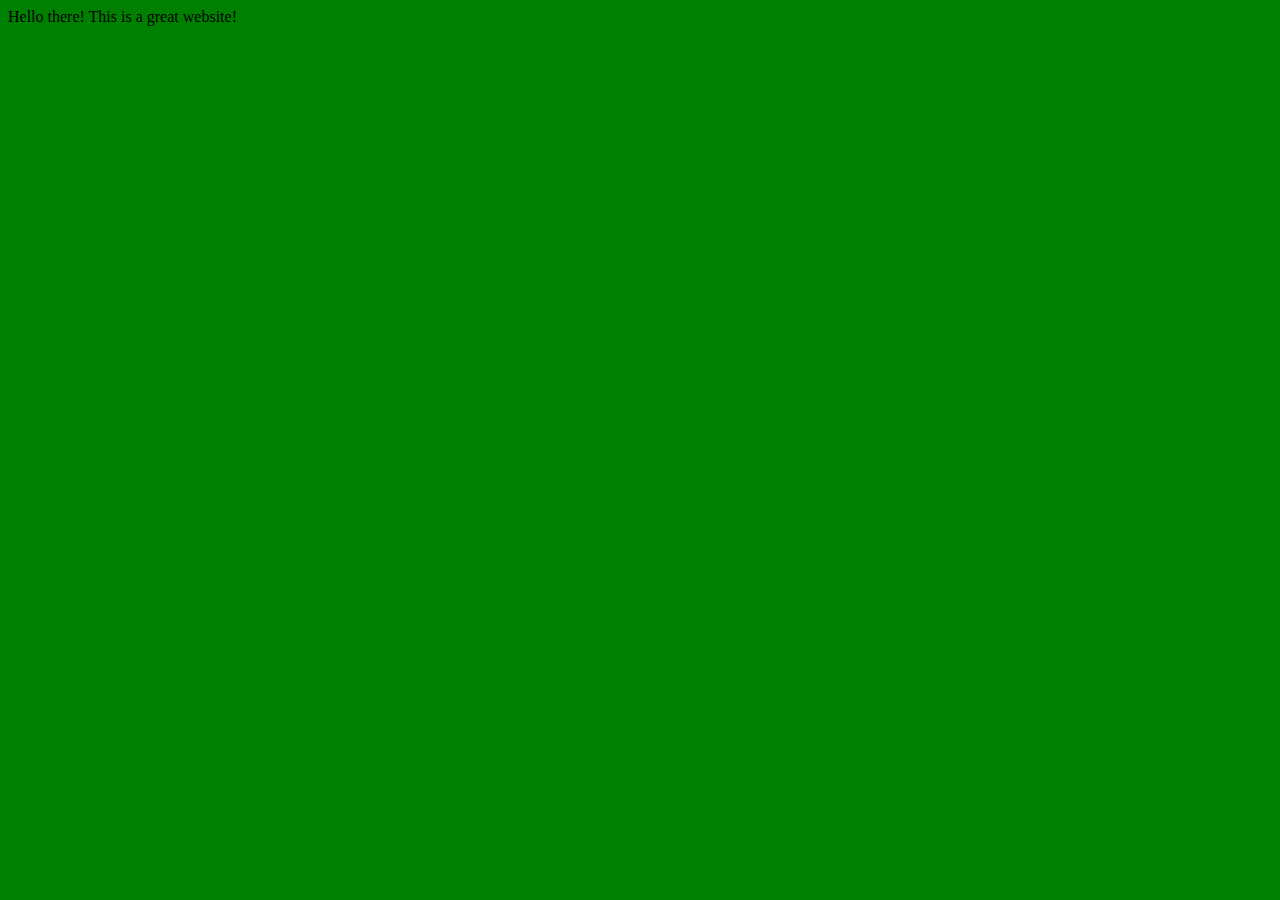
<file: Web Development/web server/index.html>
<!DOCTYPE html>
<html>
<head>
  <title>My Website!</title>
  <link rel="stylesheet" type="text/css" href="style.css">
</head>
<body>
Hello there! This is a great website!
<script src="script.js"></script>
</body>
</html>
</file>
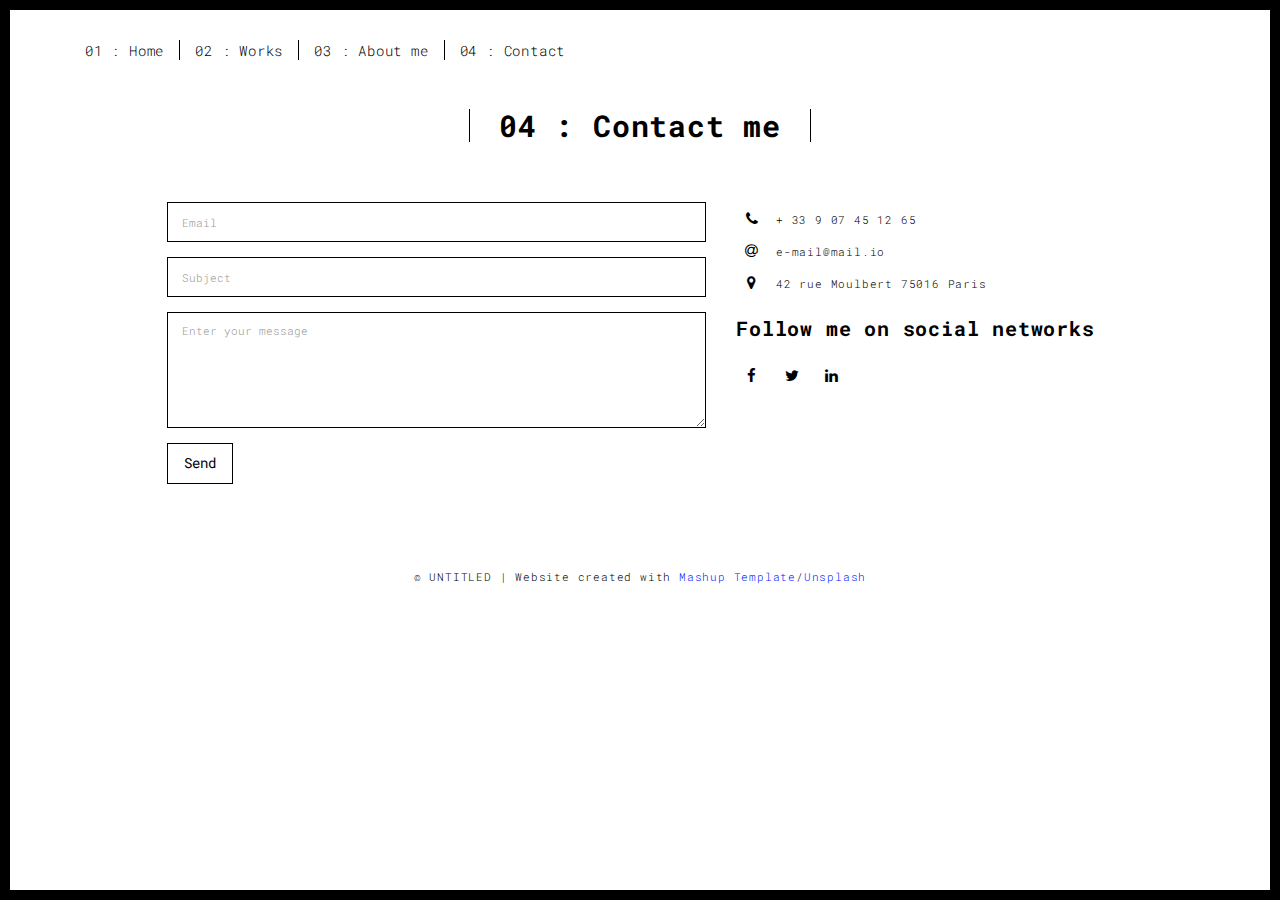
<file: Web Development/venv/templates/contact.html>
<!DOCTYPE html>
<html lang="en">

<head>
  <meta charset="UTF-8">
  <meta content="IE=edge" http-equiv="X-UA-Compatible">
  <meta content="width=device-width,initial-scale=1" name="viewport">
  <meta content="description" name="description">
  <meta name="google" content="notranslate" />
  <meta content="Mashup templates have been developped by Orson.io team" name="author">

  <!-- Disable tap highlight on IE -->
  <meta name="msapplication-tap-highlight" content="no">
  
  <link rel="apple-touch-icon" sizes="180x180" href="../static/assets/apple-icon-180x180.png">
  <link href="../static/assets/favicon.ico" rel="icon">

  <title>Title page</title>  

<link href="../static/main.3f6952e4.css" rel="stylesheet"></head>

<body class="">
<div id="site-border-left"></div>
<div id="site-border-right"></div>
<div id="site-border-top"></div>
<div id="site-border-bottom"></div>
 <!-- Add your content of header -->
<header>
  <nav class="navbar  navbar-fixed-top navbar-default">
    <div class="container">
        <button type="button" class="navbar-toggle collapsed" data-toggle="collapse" data-target="#navbar-collapse" aria-expanded="false">
          <span class="sr-only">Toggle navigation</span>
          <span class="icon-bar"></span>
          <span class="icon-bar"></span>
          <span class="icon-bar"></span>
        </button>

      <div class="collapse navbar-collapse" id="navbar-collapse">
        <ul class="nav navbar-nav ">
          <li><a href="./index.html" title="">01 : Home</a></li>
          <li><a href="./works.html" title="">02 : Works</a></li>
          <li><a href="./about.html" title="">03 : About me</a></li>
          <li><a href="./contact.html" title="">04 : Contact</a></li>
        </ul>


      </div> 
    </div>
  </nav>
</header>

<div class="section-container">
    <div class="container">
      <div class="row">
        <div class="col-xs-12">
          <div class="section-container-spacer text-center">
            <h1 class="h2">04 : Contact me</h1>
          </div>
          
          <div class="row">
            <div class="col-md-10 col-md-offset-1">
               <form action="submit_form" method="post" class="reveal-content">
                  <div class="row">
                    <div class="col-md-7">
                      <div class="form-group">
                        <input name="email" type="email" class="form-control" id="email" placeholder="Email">
                      </div>
                      <div class="form-group">
                        <input name="subject" type="text" class="form-control" id="subject" placeholder="Subject">
                      </div>
                      <div class="form-group">
                        <textarea name="message" class="form-control" rows="5" placeholder="Enter your message"></textarea>
                      </div>
                      <button type="submit" class="btn btn-default btn-lg">Send</button>
                    </div>
                    <div class="col-md-5 address-container">
                      <ul class="list-unstyled">
                        <li>
                          <span class="fa-icon">
                            <i class="fa fa-phone" aria-hidden="true"></i>
                          </span>
                          + 33 9 07 45 12 65
                        </li>
                        <li>
                          <span class="fa-icon">
                            <i class="fa fa-at" aria-hidden="true"></i>
                          </span>
                          e-mail@mail.io
                        </li>
                        <li>
                          <span class="fa-icon">
                            <i class="fa fa fa-map-marker" aria-hidden="true"></i>
                          </span>
                          42 rue Moulbert 75016 Paris
                        </li>
                      </ul>
                      <h3>Follow me on social networks</h3>
                      <a href="http://www.facebook.com" title="" class="fa-icon">
                        <i class="fa fa-facebook"></i>
                      </a>
                      <a href="http://www.twitter.com" title="" class="fa-icon">
                        <i class="fa fa-twitter"></i>
                      </a>
                      <a href="http://www.linkedin.com" title="" class="fa-icon">
                        <i class="fa fa-linkedin"></i>
                      </a>

                    </div>
                  </div>
                </form>
            </div>

          </div>
         
       </div>
      </div>
    </div>
  </div>


<footer class="footer-container text-center">
  <div class="container">
    <div class="row">
      <div class="col-xs-12">
        <p>© UNTITLED | Website created with <a href="http://www.mashup-template.com/" title="Create website with free html template">Mashup Template</a>/<a href="https://www.unsplash.com/" title="Beautiful Free Images">Unsplash</a></p>
      </div>
    </div>
  </div>
</footer>

<script>
  document.addEventListener("DOMContentLoaded", function (event) {
     navActivePage();
  });
</script>

<!-- Google Analytics: change UA-XXXXX-X to be your site's ID 

<script>
  (function (i, s, o, g, r, a, m) {
    i['GoogleAnalyticsObject'] = r; i[r] = i[r] || function () {
      (i[r].q = i[r].q || []).push(arguments)
    }, i[r].l = 1 * new Date(); a = s.createElement(o),
      m = s.getElementsByTagName(o)[0]; a.async = 1; a.src = g; m.parentNode.insertBefore(a, m)
  })(window, document, 'script', '//www.google-analytics.com/analytics.js', 'ga');
  ga('create', 'UA-XXXXX-X', 'auto');
  ga('send', 'pageview');
</script>

--> <script type="text/javascript" src="../static/main.70a66962.js"></script></body>

</html>
</file>
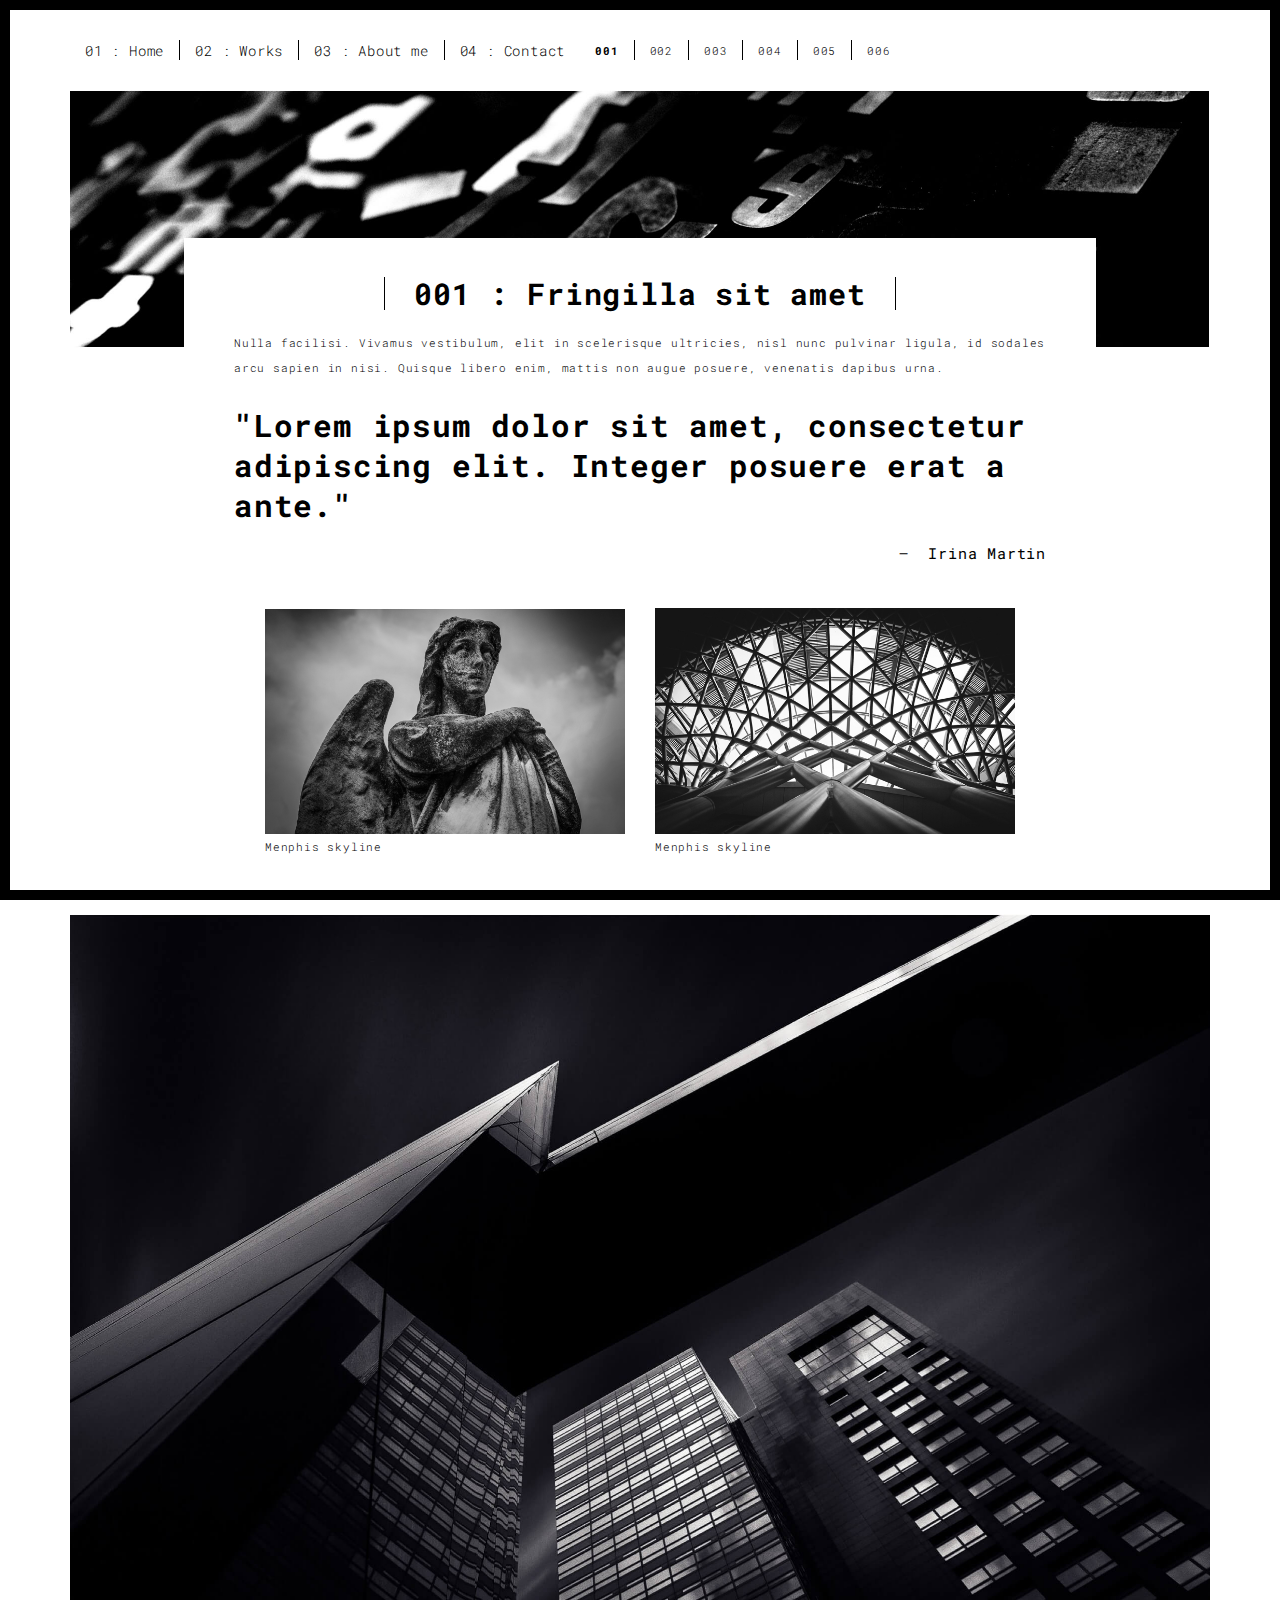
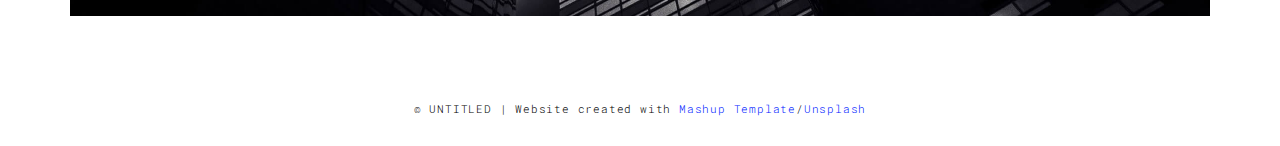
<file: Web Development/venv/templates/work.html>
<!DOCTYPE html>
<html lang="en">

<head>
  <meta charset="UTF-8">
  <meta content="IE=edge" http-equiv="X-UA-Compatible">
  <meta content="width=device-width,initial-scale=1" name="viewport">
  <meta content="description" name="description">
  <meta name="google" content="notranslate" />
  <meta content="Mashup templates have been developped by Orson.io team" name="author">

  <!-- Disable tap highlight on IE -->
  <meta name="msapplication-tap-highlight" content="no">
  
  <link rel="apple-touch-icon" sizes="180x180" href="../static/assets/apple-icon-180x180.png">
  <link href="../static/assets/favicon.ico" rel="icon">

  <title>Title page</title>  

<link href="../static/main.3f6952e4.css" rel="stylesheet"></head>

<body class="">
<div id="site-border-left"></div>
<div id="site-border-right"></div>
<div id="site-border-top"></div>
<div id="site-border-bottom"></div>
<!-- Add your content of header -->
<header>
  <nav class="navbar  navbar-fixed-top navbar-default">
    <div class="container">
        <button type="button" class="navbar-toggle collapsed" data-toggle="collapse" data-target="#navbar-collapse" aria-expanded="false">
          <span class="sr-only">Toggle navigation</span>
          <span class="icon-bar"></span>
          <span class="icon-bar"></span>
          <span class="icon-bar"></span>
        </button>

      <div class="collapse navbar-collapse" id="navbar-collapse">
        <ul class="nav navbar-nav ">
          <li><a href="./index.html" title="">01 : Home</a></li>
          <li><a href="./works.html" title="">02 : Works</a></li>
          <li><a href="./about.html" title="">03 : About me</a></li>
          <li><a href="./contact.html" title="">04 : Contact</a></li>


          <ul class="nav navbar-nav navbar-right navbar-small visible-md visible-lg">
            <li><a href="./index.html" title="" class="active">001</a></li>
            <li><a href="./index.html" title="">002</a></li>
            <li><a href="./index.html" title="">003</a></li>
            <li><a href="./index.html" title="">004</a></li>
            <li><a href="./index.html" title="">005</a></li>
            <li><a href="./index.html" title="">006</a></li>
          </ul>


      </div> 
    </div>
  </nav>
</header>
<div class="section-container">
  <div class="container">
    <div class="row">
      <div class="col-xs-12">
        <img src="../static/assets/images/work001-01.jpg" class="img-responsive" alt="">
        <div class="card-container">
          <div class="text-center">
            <h1 class="h2">001 : Fringilla sit amet</h1>
          </div>
          <p>Nulla facilisi. Vivamus vestibulum, elit in scelerisque ultricies, nisl nunc pulvinar ligula, id sodales arcu sapien in nisi. Quisque libero enim, mattis non augue posuere, venenatis dapibus urna.</p>

          <blockquote>
            <p>"Lorem ipsum dolor sit amet, consectetur adipiscing elit. Integer posuere erat a ante."</p>
            <small class="pull-right">Irina Martin</small>
          </blockquote>
        </div>
      </div>

      
      
      <div class="col-md-8 col-md-offset-2 section-container-spacer">
        <div class="row">
          <div class="col-xs-12 col-md-6">
            <img src="../static/assets/images/work001-02.jpg" class="img-responsive" alt="">
            <p>Menphis skyline</p>
          </div>
          <div class="col-xs-12 col-md-6">
            <img src="../static/assets/images/work001-03.jpg" class="img-responsive" alt="">
            <p>Menphis skyline</p>
          </div>
        </div>
      </div>

      <div class="col-xs-12">
        <img src="../static/assets/images/work001-04.jpg" class="img-responsive" alt="">
      </div>

    </div>
  </div>
</div>


<footer class="footer-container text-center">
  <div class="container">
    <div class="row">
      <div class="col-xs-12">
        <p>© UNTITLED | Website created with <a href="http://www.mashup-template.com/" title="Create website with free html template">Mashup Template</a>/<a href="https://www.unsplash.com/" title="Beautiful Free Images">Unsplash</a></p>
      </div>
    </div>
  </div>
</footer>

<script>
  document.addEventListener("DOMContentLoaded", function (event) {
     navActivePage();
  });
</script>

<!-- Google Analytics: change UA-XXXXX-X to be your site's ID 

<script>
  (function (i, s, o, g, r, a, m) {
    i['GoogleAnalyticsObject'] = r; i[r] = i[r] || function () {
      (i[r].q = i[r].q || []).push(arguments)
    }, i[r].l = 1 * new Date(); a = s.createElement(o),
      m = s.getElementsByTagName(o)[0]; a.async = 1; a.src = g; m.parentNode.insertBefore(a, m)
  })(window, document, 'script', '//www.google-analytics.com/analytics.js', 'ga');
  ga('create', 'UA-XXXXX-X', 'auto');
  ga('send', 'pageview');
</script>

--> <script type="text/javascript" src="../static/main.70a66962.js"></script></body>

</html>
</file>
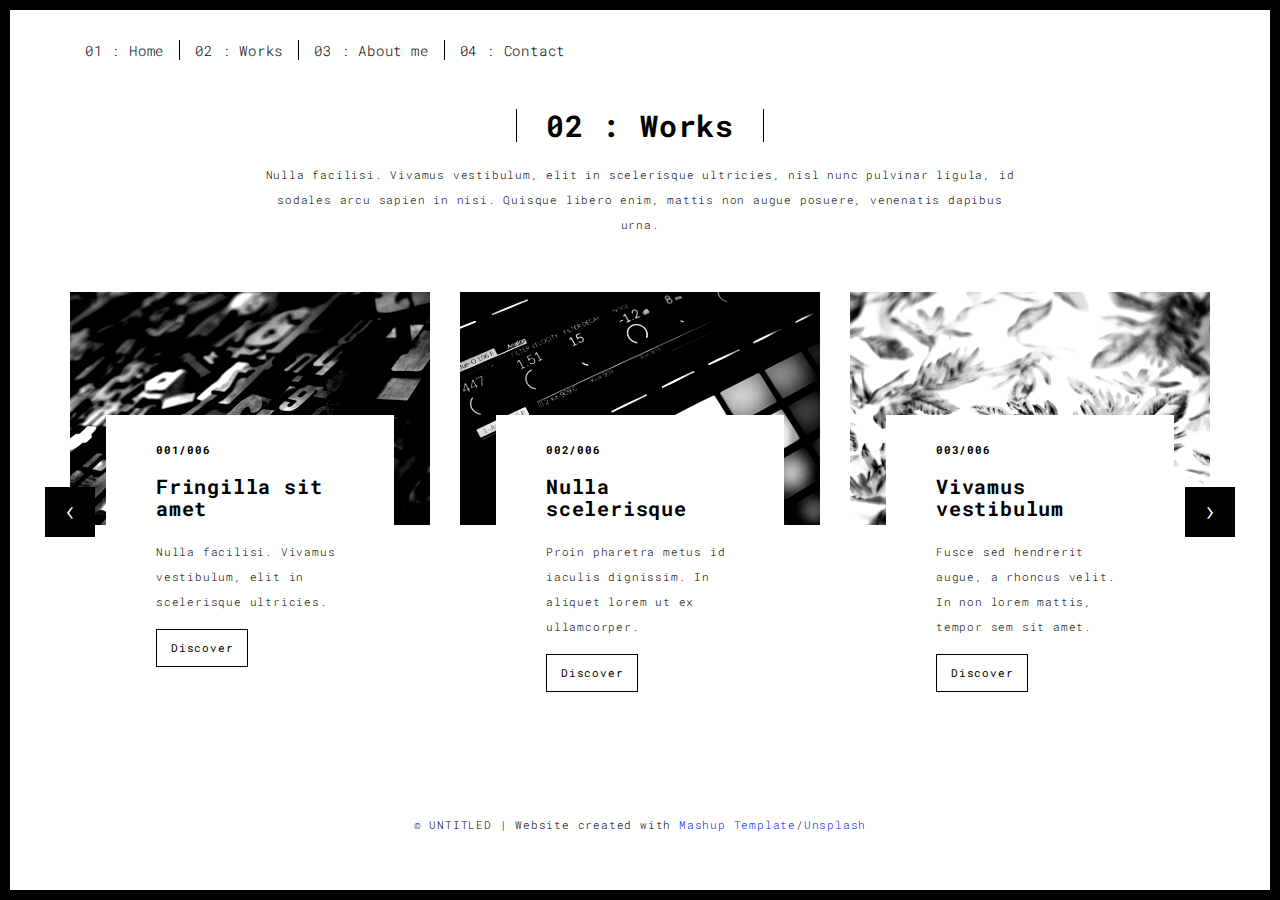
<file: Web Development/venv/templates/works.html>
<!DOCTYPE html>
<html lang="en">

<head>
  <meta charset="UTF-8">
  <meta content="IE=edge" http-equiv="X-UA-Compatible">
  <meta content="width=device-width,initial-scale=1" name="viewport">
  <meta content="description" name="description">
  <meta name="google" content="notranslate" />
  <meta content="Mashup templates have been developped by Orson.io team" name="author">

  <!-- Disable tap highlight on IE -->
  <meta name="msapplication-tap-highlight" content="no">
  
  <link rel="apple-touch-icon" sizes="180x180" href="../static/assets/apple-icon-180x180.png">
  <link href="../static/assets/favicon.ico" rel="icon">

  <title>Title page</title>  

<link href="../static/main.3f6952e4.css" rel="stylesheet"></head>

<body class="">
<div id="site-border-left"></div>
<div id="site-border-right"></div>
<div id="site-border-top"></div>
<div id="site-border-bottom"></div>
 <!-- Add your content of header -->
<header>
  <nav class="navbar  navbar-fixed-top navbar-default">
    <div class="container">
        <button type="button" class="navbar-toggle collapsed" data-toggle="collapse" data-target="#navbar-collapse" aria-expanded="false">
          <span class="sr-only">Toggle navigation</span>
          <span class="icon-bar"></span>
          <span class="icon-bar"></span>
          <span class="icon-bar"></span>
        </button>

      <div class="collapse navbar-collapse" id="navbar-collapse">
        <ul class="nav navbar-nav ">
          <li><a href="./index.html" title="">01 : Home</a></li>
          <li><a href="./works.html" title="">02 : Works</a></li>
          <li><a href="./about.html" title="">03 : About me</a></li>
          <li><a href="./contact.html" title="">04 : Contact</a></li>
        </ul>


      </div> 
    </div>
  </nav>
</header>

<div class="section-container">
  <div class="container">
    <div class="row">
      
      <div class="col-sm-8 col-sm-offset-2 section-container-spacer">
        <div class="text-center">
          <h1 class="h2">02 : Works</h1>
          <p>Nulla facilisi. Vivamus vestibulum, elit in scelerisque ultricies, nisl nunc pulvinar ligula, id sodales arcu sapien in nisi. Quisque libero enim, mattis non augue posuere, venenatis dapibus urna.</p>
        </div>
      </div>

      <div class="col-md-12">
     
      <div id="myCarousel" class="carousel slide projects-carousel">
        <!-- Carousel items -->
        <div class="carousel-inner">
            <div class="item active">
                <div class="row">
                    <div class="col-sm-4">

                      <a href="./work.html" title="" class="black-image-project-hover">
                        <img src="../static/assets/images/work01-hover.jpg" alt="" class="img-responsive">
                      </a>
                      <div class="card-container card-container-lg">
                        <h4>001/006</h4>
                        <h3>Fringilla sit amet</h3>
                        <p>Nulla facilisi. Vivamus vestibulum, elit in scelerisque ultricies.</p>
                        <a href="./work.html" title="" class="btn btn-default">Discover</a>
                      </div>
                    </div>
                    <div class="col-sm-4">
                      <a href="./work.html" title="" class="black-image-project-hover">
                        <img src="../static/assets/images/work02-hover.jpg" alt="" class="img-responsive">
                      </a>
                      <div class="card-container card-container-lg">
                        <h4>002/006</h4>
                        <h3>Nulla scelerisque</h3>
                        <p>Proin pharetra metus id iaculis dignissim. In aliquet lorem ut ex ullamcorper.</p>
                        <a href="./work.html" title="" class="btn btn-default">Discover</a>
                      </div>
                    </div>
                    <div class="col-sm-4">
                      <a href="./work.html" title="" class="black-image-project-hover">
                        <img src="../static/assets/images/work03-hover.jpg" alt="" class="img-responsive">
                      </a>
                      <div class="card-container card-container-lg">
                        <h4>003/006</h4>
                        <h3>Vivamus vestibulum</h3>
                        <p>Fusce sed hendrerit augue, a rhoncus velit. In non lorem mattis, tempor sem sit amet.</p>
                        <a href="./work.html" title="" class="btn btn-default">Discover</a>
                      </div>
                    </div>
                    
                </div>
                <!--/row-->
            </div>
            <!--/item-->
            <div class="item">
                <div class="row">
                  <div class="col-sm-4">
                    <a href="./work.html" class="black-image-project-hover">
                      <img src="../static/assets/images/work02-hover.jpg" alt="Image" class="img-responsive">
                    </a>
                    <div class="card-container">
                      <h4>004/006</h4>
                      <h3>Nulla scelerisque</h3>
                      <p>Proin pharetra metus id iaculis dignissim. In aliquet lorem ut ex ullamcorper.</p>
                      <a href="./work.html" class="btn btn-default">Discover</a>
                    </div>
                  </div>
                   <div class="col-sm-4">
                      <a href="./work.html" class="black-image-project-hover">
                        <img src="../static/assets/images/work01-hover.jpg" alt="Image" class="img-responsive">
                      </a>
                      <div class="card-container">
                        <h4>005/006</h4>
                        <h3>Fringilla sit amet</h3>
                        <p>Nulla facilisi. Vivamus vestibulum, elit in scelerisque ultricies.</p>
                        <a href="./work.html" class="btn btn-default">Discover</a>
                      </div>
                    </div>
                    
                    <div class="col-sm-4">
                      <a href="./work.html" class="black-image-project-hover">
                        <img src="../static/assets/images/work03-hover.jpg" alt="Image" class="img-responsive">
                      </a>
                      <div class="card-container">
                        <h4>006/006</h4>
                        <h3>Vivamus vestibulum</h3>
                        <p>Fusce sed hendrerit augue, a rhoncus velit. In non lorem mattis, tempor sem sit amet.</p>
                        <a href="./work.html" class="btn btn-default">Discover</a>
                      </div>
                    </div>
                    
                </div>
                <!--/row-->
            </div>
            
            <!--/item-->
        </div>
        <!--/carousel-inner--> 
        <a class="left carousel-control" href="#myCarousel" data-slide="prev">‹</a>

        <a class="right carousel-control" href="#myCarousel" data-slide="next">›</a>
     </div>



    <!--/myCarousel-->
    </div>



    </div>
  </div>
</div>


<footer class="footer-container text-center">
  <div class="container">
    <div class="row">
      <div class="col-xs-12">
        <p>© UNTITLED | Website created with <a href="http://www.mashup-template.com/" title="Create website with free html template">Mashup Template</a>/<a href="https://www.unsplash.com/" title="Beautiful Free Images">Unsplash</a></p>
      </div>
    </div>
  </div>
</footer>

<script>
  document.addEventListener("DOMContentLoaded", function (event) {
     navActivePage();
  });
</script>

<!-- Google Analytics: change UA-XXXXX-X to be your site's ID 

<script>
  (function (i, s, o, g, r, a, m) {
    i['GoogleAnalyticsObject'] = r; i[r] = i[r] || function () {
      (i[r].q = i[r].q || []).push(arguments)
    }, i[r].l = 1 * new Date(); a = s.createElement(o),
      m = s.getElementsByTagName(o)[0]; a.async = 1; a.src = g; m.parentNode.insertBefore(a, m)
  })(window, document, 'script', '//www.google-analytics.com/analytics.js', 'ga');
  ga('create', 'UA-XXXXX-X', 'auto');
  ga('send', 'pageview');
</script>

--> <script type="text/javascript" src="../static/main.70a66962.js"></script></body>

</html>
</file>
<file: Web Development/web server/style.css>
body {
 background-color: green
}
</file>
<file: Web Development/venv/static/main.3f6952e4.css>
@import url(https://fonts.googleapis.com/css?family=Roboto:900|Roboto+Mono:300,400,700);@import url(https://maxcdn.bootstrapcdn.com/font-awesome/4.7.0/css/font-awesome.min.css);/*!
 * Bootstrap v3.3.7 (http://getbootstrap.com)
 * Copyright 2011-2016 Twitter, Inc.
 * Licensed under MIT (https://github.com/twbs/bootstrap/blob/master/LICENSE)
 */
/*! normalize.css v3.0.3 | MIT License | github.com/necolas/normalize.css */html{font-family:sans-serif;-ms-text-size-adjust:100%;-webkit-text-size-adjust:100%}body{margin:0}article,aside,details,figcaption,figure,footer,header,hgroup,main,menu,nav,section,summary{display:block}audio,canvas,progress,video{display:inline-block;vertical-align:baseline}audio:not([controls]){display:none;height:0}[hidden],template{display:none}a{background-color:transparent}a:active,a:hover{outline:0}abbr[title]{border-bottom:1px dotted}b,strong{font-weight:700}dfn{font-style:italic}h1{font-size:2em;margin:.67em 0}mark{background:#ff0;color:#000}small{font-size:80%}sub,sup{font-size:75%;line-height:0;position:relative;vertical-align:baseline}sup{top:-.5em}sub{bottom:-.25em}img{border:0}svg:not(:root){overflow:hidden}figure{margin:1em 40px}hr{box-sizing:content-box;height:0}pre{overflow:auto}code,kbd,pre,samp{font-family:monospace,monospace;font-size:1em}button,input,optgroup,select,textarea{color:inherit;font:inherit;margin:0}button{overflow:visible}button,select{text-transform:none}button,html input[type=button],input[type=reset],input[type=submit]{-webkit-appearance:button;cursor:pointer}button[disabled],html input[disabled]{cursor:default}button::-moz-focus-inner,input::-moz-focus-inner{border:0;padding:0}input{line-height:normal}input[type=checkbox],input[type=radio]{box-sizing:border-box;padding:0}input[type=number]::-webkit-inner-spin-button,input[type=number]::-webkit-outer-spin-button{height:auto}input[type=search]{-webkit-appearance:textfield;box-sizing:content-box}input[type=search]::-webkit-search-cancel-button,input[type=search]::-webkit-search-decoration{-webkit-appearance:none}fieldset{border:1px solid silver;margin:0 2px;padding:.35em .625em .75em}textarea{overflow:auto}optgroup{font-weight:700}table{border-collapse:collapse;border-spacing:0}td,th{padding:0}

/*! Source: https://github.com/h5bp/html5-boilerplate/blob/master/src/css/main.css */@media print{*,:after,:before{background:transparent!important;color:#000!important;box-shadow:none!important;text-shadow:none!important}a,a:visited{text-decoration:underline}a[href]:after{content:" (" attr(href) ")"}abbr[title]:after{content:" (" attr(title) ")"}a[href^="#"]:after,a[href^="javascript:"]:after{content:""}blockquote,pre{border:1px solid #999;page-break-inside:avoid}thead{display:table-header-group}img,tr{page-break-inside:avoid}img{max-width:100%!important}h2,h3,p{orphans:3;widows:3}h2,h3{page-break-after:avoid}.navbar{display:none}.btn>.caret,.dropup>.btn>.caret{border-top-color:#000!important}.label{border:1px solid #000}.table{border-collapse:collapse!important}.table td,.table th{background-color:#fff!important}.table-bordered td,.table-bordered th{border:1px solid #ddd!important}}*,:after,:before{-webkit-box-sizing:border-box;-moz-box-sizing:border-box;box-sizing:border-box}html{font-size:10px;-webkit-tap-highlight-color:transparent}body{font-family:Roboto Mono,Helvetica,Arial,sans-serif;font-size:11px;line-height:1.78;color:#000;background-color:#fff}button,input,select,textarea{font-family:inherit;font-size:inherit;line-height:inherit}a{color:#001aff;text-decoration:none}a:focus,a:hover{color:#0012b3;text-decoration:underline}a:focus{outline:5px auto -webkit-focus-ring-color;outline-offset:-2px}figure{margin:0}img{vertical-align:middle}.img-responsive{display:block;max-width:100%;height:auto}.img-rounded{border-radius:0}.img-thumbnail{padding:4px;line-height:1.78;background-color:#fff;border:1px solid #ddd;border-radius:0;-webkit-transition:all .2s ease-in-out;-o-transition:all .2s ease-in-out;transition:all .2s ease-in-out;display:inline-block;max-width:100%;height:auto}.img-circle{border-radius:50%}hr{margin-top:19px;margin-bottom:19px;border:0;border-top:1px solid #eee}.sr-only{position:absolute;width:1px;height:1px;margin:-1px;padding:0;overflow:hidden;clip:rect(0,0,0,0);border:0}.sr-only-focusable:active,.sr-only-focusable:focus{position:static;width:auto;height:auto;margin:0;overflow:visible;clip:auto}[role=button]{cursor:pointer}.h1,.h2,.h3,.h4,.h5,.h6,h1,h2,h3,h4,h5,h6{font-family:Roboto Mono,Helvetica,Arial,sans-serif;font-weight:700;line-height:1.1;color:#000}.h1 .small,.h1 small,.h2 .small,.h2 small,.h3 .small,.h3 small,.h4 .small,.h4 small,.h5 .small,.h5 small,.h6 .small,.h6 small,h1 .small,h1 small,h2 .small,h2 small,h3 .small,h3 small,h4 .small,h4 small,h5 .small,h5 small,h6 .small,h6 small{font-weight:400;line-height:1;color:#777}.h1,.h2,.h3,h1,h2,h3{margin-top:19px;margin-bottom:9.5px}.h1 .small,.h1 small,.h2 .small,.h2 small,.h3 .small,.h3 small,h1 .small,h1 small,h2 .small,h2 small,h3 .small,h3 small{font-size:65%}.h4,.h5,.h6,h4,h5,h6{margin-top:9.5px;margin-bottom:9.5px}.h4 .small,.h4 small,.h5 .small,.h5 small,.h6 .small,.h6 small,h4 .small,h4 small,h5 .small,h5 small,h6 .small,h6 small{font-size:75%}.h1,h1{font-size:70px}.h2,h2{font-size:30px}.h3,h3{font-size:20px}.h4,.h5,h4,h5{font-size:11px}.h6,h6{font-size:10px}p{margin:0 0 9.5px}.lead{margin-bottom:19px;font-size:12px;font-weight:300;line-height:1.4}@media (min-width:768px){.lead{font-size:16.5px}}.small,small{font-size:90%}.mark,mark{background-color:#fcf8e3;padding:.2em}.text-left{text-align:left}.text-right{text-align:right}.text-center{text-align:center}.text-justify{text-align:justify}.text-nowrap{white-space:nowrap}.text-lowercase{text-transform:lowercase}.initialism,.text-uppercase{text-transform:uppercase}.text-capitalize{text-transform:capitalize}.text-muted{color:#777}.text-primary{color:#001aff}a.text-primary:focus,a.text-primary:hover{color:#0015cc}.text-success{color:#fff}a.text-success:focus,a.text-success:hover{color:#e6e6e6}.text-info{color:#31708f}a.text-info:focus,a.text-info:hover{color:#245269}.text-warning{color:#8a6d3b}a.text-warning:focus,a.text-warning:hover{color:#66512c}.text-danger{color:#fff}a.text-danger:focus,a.text-danger:hover{color:#e6e6e6}.bg-primary{color:#fff;background-color:#001aff}a.bg-primary:focus,a.bg-primary:hover{background-color:#0015cc}.bg-success,a.bg-success:focus,a.bg-success:hover{background-color:#000}.bg-info{background-color:#d9edf7}a.bg-info:focus,a.bg-info:hover{background-color:#afd9ee}.bg-warning{background-color:#fcf8e3}a.bg-warning:focus,a.bg-warning:hover{background-color:#f7ecb5}.bg-danger{background-color:red}a.bg-danger:focus,a.bg-danger:hover{background-color:#c00}.page-header{padding-bottom:8.5px;margin:38px 0 19px;border-bottom:1px solid #eee}ol,ul{margin-top:0;margin-bottom:9.5px}ol ol,ol ul,ul ol,ul ul{margin-bottom:0}.list-inline,.list-unstyled{padding-left:0;list-style:none}.list-inline{margin-left:-5px}.list-inline>li{display:inline-block;padding-left:5px;padding-right:5px}dl{margin-top:0;margin-bottom:19px}dd,dt{line-height:1.78}dt{font-weight:700}dd{margin-left:0}.dl-horizontal dd:after,.dl-horizontal dd:before{content:" ";display:table}.dl-horizontal dd:after{clear:both}@media (min-width:768px){.dl-horizontal dt{float:left;width:160px;clear:left;text-align:right;overflow:hidden;text-overflow:ellipsis;white-space:nowrap}.dl-horizontal dd{margin-left:180px}}abbr[data-original-title],abbr[title]{cursor:help;border-bottom:1px dotted #777}.initialism{font-size:90%}blockquote{padding:9.5px 19px;margin:0 0 19px;font-size:13.75px;border-left:5px solid #eee}blockquote ol:last-child,blockquote p:last-child,blockquote ul:last-child{margin-bottom:0}blockquote .small,blockquote footer,blockquote small{display:block;font-size:80%;line-height:1.78;color:#777}blockquote .small:before,blockquote footer:before,blockquote small:before{content:"\2014   \A0"}.blockquote-reverse,blockquote.pull-right{padding-right:15px;padding-left:0;border-right:5px solid #eee;border-left:0;text-align:right}.blockquote-reverse .small:before,.blockquote-reverse footer:before,.blockquote-reverse small:before,blockquote.pull-right .small:before,blockquote.pull-right footer:before,blockquote.pull-right small:before{content:""}.blockquote-reverse .small:after,.blockquote-reverse footer:after,.blockquote-reverse small:after,blockquote.pull-right .small:after,blockquote.pull-right footer:after,blockquote.pull-right small:after{content:"\A0   \2014"}address{margin-bottom:19px;font-style:normal;line-height:1.78}code,kbd,pre,samp{font-family:Menlo,Monaco,Consolas,Courier New,monospace}code{color:#c7254e;background-color:#f9f2f4}code,kbd{padding:2px 4px;font-size:90%;border-radius:0}kbd{color:#fff;background-color:#333;box-shadow:inset 0 -1px 0 rgba(0,0,0,.25)}kbd kbd{padding:0;font-size:100%;font-weight:700;box-shadow:none}pre{display:block;padding:9px;margin:0 0 9.5px;font-size:10px;line-height:1.78;word-break:break-all;word-wrap:break-word;color:#333;background-color:#f5f5f5;border:1px solid #ccc;border-radius:0}pre code{padding:0;font-size:inherit;color:inherit;white-space:pre-wrap;background-color:transparent;border-radius:0}.pre-scrollable{max-height:340px;overflow-y:scroll}.container{margin-right:auto;margin-left:auto;padding-left:15px;padding-right:15px}.container:after,.container:before{content:" ";display:table}.container:after{clear:both}@media (min-width:768px){.container{width:750px}}@media (min-width:992px){.container{width:970px}}@media (min-width:1200px){.container{width:1170px}}.container-fluid{margin-right:auto;margin-left:auto;padding-left:15px;padding-right:15px}.container-fluid:after,.container-fluid:before{content:" ";display:table}.container-fluid:after{clear:both}.row{margin-left:-15px;margin-right:-15px}.row:after,.row:before{content:" ";display:table}.row:after{clear:both}.col-lg-1,.col-lg-2,.col-lg-3,.col-lg-4,.col-lg-5,.col-lg-6,.col-lg-7,.col-lg-8,.col-lg-9,.col-lg-10,.col-lg-11,.col-lg-12,.col-md-1,.col-md-2,.col-md-3,.col-md-4,.col-md-5,.col-md-6,.col-md-7,.col-md-8,.col-md-9,.col-md-10,.col-md-11,.col-md-12,.col-sm-1,.col-sm-2,.col-sm-3,.col-sm-4,.col-sm-5,.col-sm-6,.col-sm-7,.col-sm-8,.col-sm-9,.col-sm-10,.col-sm-11,.col-sm-12,.col-xs-1,.col-xs-2,.col-xs-3,.col-xs-4,.col-xs-5,.col-xs-6,.col-xs-7,.col-xs-8,.col-xs-9,.col-xs-10,.col-xs-11,.col-xs-12{position:relative;min-height:1px;padding-left:15px;padding-right:15px}.col-xs-1,.col-xs-2,.col-xs-3,.col-xs-4,.col-xs-5,.col-xs-6,.col-xs-7,.col-xs-8,.col-xs-9,.col-xs-10,.col-xs-11,.col-xs-12{float:left}.col-xs-1{width:8.33333%}.col-xs-2{width:16.66667%}.col-xs-3{width:25%}.col-xs-4{width:33.33333%}.col-xs-5{width:41.66667%}.col-xs-6{width:50%}.col-xs-7{width:58.33333%}.col-xs-8{width:66.66667%}.col-xs-9{width:75%}.col-xs-10{width:83.33333%}.col-xs-11{width:91.66667%}.col-xs-12{width:100%}.col-xs-pull-0{right:auto}.col-xs-pull-1{right:8.33333%}.col-xs-pull-2{right:16.66667%}.col-xs-pull-3{right:25%}.col-xs-pull-4{right:33.33333%}.col-xs-pull-5{right:41.66667%}.col-xs-pull-6{right:50%}.col-xs-pull-7{right:58.33333%}.col-xs-pull-8{right:66.66667%}.col-xs-pull-9{right:75%}.col-xs-pull-10{right:83.33333%}.col-xs-pull-11{right:91.66667%}.col-xs-pull-12{right:100%}.col-xs-push-0{left:auto}.col-xs-push-1{left:8.33333%}.col-xs-push-2{left:16.66667%}.col-xs-push-3{left:25%}.col-xs-push-4{left:33.33333%}.col-xs-push-5{left:41.66667%}.col-xs-push-6{left:50%}.col-xs-push-7{left:58.33333%}.col-xs-push-8{left:66.66667%}.col-xs-push-9{left:75%}.col-xs-push-10{left:83.33333%}.col-xs-push-11{left:91.66667%}.col-xs-push-12{left:100%}.col-xs-offset-0{margin-left:0}.col-xs-offset-1{margin-left:8.33333%}.col-xs-offset-2{margin-left:16.66667%}.col-xs-offset-3{margin-left:25%}.col-xs-offset-4{margin-left:33.33333%}.col-xs-offset-5{margin-left:41.66667%}.col-xs-offset-6{margin-left:50%}.col-xs-offset-7{margin-left:58.33333%}.col-xs-offset-8{margin-left:66.66667%}.col-xs-offset-9{margin-left:75%}.col-xs-offset-10{margin-left:83.33333%}.col-xs-offset-11{margin-left:91.66667%}.col-xs-offset-12{margin-left:100%}@media (min-width:768px){.col-sm-1,.col-sm-2,.col-sm-3,.col-sm-4,.col-sm-5,.col-sm-6,.col-sm-7,.col-sm-8,.col-sm-9,.col-sm-10,.col-sm-11,.col-sm-12{float:left}.col-sm-1{width:8.33333%}.col-sm-2{width:16.66667%}.col-sm-3{width:25%}.col-sm-4{width:33.33333%}.col-sm-5{width:41.66667%}.col-sm-6{width:50%}.col-sm-7{width:58.33333%}.col-sm-8{width:66.66667%}.col-sm-9{width:75%}.col-sm-10{width:83.33333%}.col-sm-11{width:91.66667%}.col-sm-12{width:100%}.col-sm-pull-0{right:auto}.col-sm-pull-1{right:8.33333%}.col-sm-pull-2{right:16.66667%}.col-sm-pull-3{right:25%}.col-sm-pull-4{right:33.33333%}.col-sm-pull-5{right:41.66667%}.col-sm-pull-6{right:50%}.col-sm-pull-7{right:58.33333%}.col-sm-pull-8{right:66.66667%}.col-sm-pull-9{right:75%}.col-sm-pull-10{right:83.33333%}.col-sm-pull-11{right:91.66667%}.col-sm-pull-12{right:100%}.col-sm-push-0{left:auto}.col-sm-push-1{left:8.33333%}.col-sm-push-2{left:16.66667%}.col-sm-push-3{left:25%}.col-sm-push-4{left:33.33333%}.col-sm-push-5{left:41.66667%}.col-sm-push-6{left:50%}.col-sm-push-7{left:58.33333%}.col-sm-push-8{left:66.66667%}.col-sm-push-9{left:75%}.col-sm-push-10{left:83.33333%}.col-sm-push-11{left:91.66667%}.col-sm-push-12{left:100%}.col-sm-offset-0{margin-left:0}.col-sm-offset-1{margin-left:8.33333%}.col-sm-offset-2{margin-left:16.66667%}.col-sm-offset-3{margin-left:25%}.col-sm-offset-4{margin-left:33.33333%}.col-sm-offset-5{margin-left:41.66667%}.col-sm-offset-6{margin-left:50%}.col-sm-offset-7{margin-left:58.33333%}.col-sm-offset-8{margin-left:66.66667%}.col-sm-offset-9{margin-left:75%}.col-sm-offset-10{margin-left:83.33333%}.col-sm-offset-11{margin-left:91.66667%}.col-sm-offset-12{margin-left:100%}}@media (min-width:992px){.col-md-1,.col-md-2,.col-md-3,.col-md-4,.col-md-5,.col-md-6,.col-md-7,.col-md-8,.col-md-9,.col-md-10,.col-md-11,.col-md-12{float:left}.col-md-1{width:8.33333%}.col-md-2{width:16.66667%}.col-md-3{width:25%}.col-md-4{width:33.33333%}.col-md-5{width:41.66667%}.col-md-6{width:50%}.col-md-7{width:58.33333%}.col-md-8{width:66.66667%}.col-md-9{width:75%}.col-md-10{width:83.33333%}.col-md-11{width:91.66667%}.col-md-12{width:100%}.col-md-pull-0{right:auto}.col-md-pull-1{right:8.33333%}.col-md-pull-2{right:16.66667%}.col-md-pull-3{right:25%}.col-md-pull-4{right:33.33333%}.col-md-pull-5{right:41.66667%}.col-md-pull-6{right:50%}.col-md-pull-7{right:58.33333%}.col-md-pull-8{right:66.66667%}.col-md-pull-9{right:75%}.col-md-pull-10{right:83.33333%}.col-md-pull-11{right:91.66667%}.col-md-pull-12{right:100%}.col-md-push-0{left:auto}.col-md-push-1{left:8.33333%}.col-md-push-2{left:16.66667%}.col-md-push-3{left:25%}.col-md-push-4{left:33.33333%}.col-md-push-5{left:41.66667%}.col-md-push-6{left:50%}.col-md-push-7{left:58.33333%}.col-md-push-8{left:66.66667%}.col-md-push-9{left:75%}.col-md-push-10{left:83.33333%}.col-md-push-11{left:91.66667%}.col-md-push-12{left:100%}.col-md-offset-0{margin-left:0}.col-md-offset-1{margin-left:8.33333%}.col-md-offset-2{margin-left:16.66667%}.col-md-offset-3{margin-left:25%}.col-md-offset-4{margin-left:33.33333%}.col-md-offset-5{margin-left:41.66667%}.col-md-offset-6{margin-left:50%}.col-md-offset-7{margin-left:58.33333%}.col-md-offset-8{margin-left:66.66667%}.col-md-offset-9{margin-left:75%}.col-md-offset-10{margin-left:83.33333%}.col-md-offset-11{margin-left:91.66667%}.col-md-offset-12{margin-left:100%}}@media (min-width:1200px){.col-lg-1,.col-lg-2,.col-lg-3,.col-lg-4,.col-lg-5,.col-lg-6,.col-lg-7,.col-lg-8,.col-lg-9,.col-lg-10,.col-lg-11,.col-lg-12{float:left}.col-lg-1{width:8.33333%}.col-lg-2{width:16.66667%}.col-lg-3{width:25%}.col-lg-4{width:33.33333%}.col-lg-5{width:41.66667%}.col-lg-6{width:50%}.col-lg-7{width:58.33333%}.col-lg-8{width:66.66667%}.col-lg-9{width:75%}.col-lg-10{width:83.33333%}.col-lg-11{width:91.66667%}.col-lg-12{width:100%}.col-lg-pull-0{right:auto}.col-lg-pull-1{right:8.33333%}.col-lg-pull-2{right:16.66667%}.col-lg-pull-3{right:25%}.col-lg-pull-4{right:33.33333%}.col-lg-pull-5{right:41.66667%}.col-lg-pull-6{right:50%}.col-lg-pull-7{right:58.33333%}.col-lg-pull-8{right:66.66667%}.col-lg-pull-9{right:75%}.col-lg-pull-10{right:83.33333%}.col-lg-pull-11{right:91.66667%}.col-lg-pull-12{right:100%}.col-lg-push-0{left:auto}.col-lg-push-1{left:8.33333%}.col-lg-push-2{left:16.66667%}.col-lg-push-3{left:25%}.col-lg-push-4{left:33.33333%}.col-lg-push-5{left:41.66667%}.col-lg-push-6{left:50%}.col-lg-push-7{left:58.33333%}.col-lg-push-8{left:66.66667%}.col-lg-push-9{left:75%}.col-lg-push-10{left:83.33333%}.col-lg-push-11{left:91.66667%}.col-lg-push-12{left:100%}.col-lg-offset-0{margin-left:0}.col-lg-offset-1{margin-left:8.33333%}.col-lg-offset-2{margin-left:16.66667%}.col-lg-offset-3{margin-left:25%}.col-lg-offset-4{margin-left:33.33333%}.col-lg-offset-5{margin-left:41.66667%}.col-lg-offset-6{margin-left:50%}.col-lg-offset-7{margin-left:58.33333%}.col-lg-offset-8{margin-left:66.66667%}.col-lg-offset-9{margin-left:75%}.col-lg-offset-10{margin-left:83.33333%}.col-lg-offset-11{margin-left:91.66667%}.col-lg-offset-12{margin-left:100%}}table{background-color:transparent}caption{padding-top:8px;padding-bottom:8px;color:#777}caption,th{text-align:left}.table{width:100%;max-width:100%;margin-bottom:19px}.table>tbody>tr>td,.table>tbody>tr>th,.table>tfoot>tr>td,.table>tfoot>tr>th,.table>thead>tr>td,.table>thead>tr>th{padding:8px;line-height:1.78;vertical-align:top;border-top:1px solid #ddd}.table>thead>tr>th{vertical-align:bottom;border-bottom:2px solid #ddd}.table>caption+thead>tr:first-child>td,.table>caption+thead>tr:first-child>th,.table>colgroup+thead>tr:first-child>td,.table>colgroup+thead>tr:first-child>th,.table>thead:first-child>tr:first-child>td,.table>thead:first-child>tr:first-child>th{border-top:0}.table>tbody+tbody{border-top:2px solid #ddd}.table .table{background-color:#fff}.table-condensed>tbody>tr>td,.table-condensed>tbody>tr>th,.table-condensed>tfoot>tr>td,.table-condensed>tfoot>tr>th,.table-condensed>thead>tr>td,.table-condensed>thead>tr>th{padding:5px}.table-bordered,.table-bordered>tbody>tr>td,.table-bordered>tbody>tr>th,.table-bordered>tfoot>tr>td,.table-bordered>tfoot>tr>th,.table-bordered>thead>tr>td,.table-bordered>thead>tr>th{border:1px solid #ddd}.table-bordered>thead>tr>td,.table-bordered>thead>tr>th{border-bottom-width:2px}.table-striped>tbody>tr:nth-of-type(odd){background-color:#f9f9f9}.table-hover>tbody>tr:hover{background-color:#f5f5f5}table col[class*=col-]{position:static;float:none;display:table-column}table td[class*=col-],table th[class*=col-]{position:static;float:none;display:table-cell}.table>tbody>tr.active>td,.table>tbody>tr.active>th,.table>tbody>tr>td.active,.table>tbody>tr>th.active,.table>tfoot>tr.active>td,.table>tfoot>tr.active>th,.table>tfoot>tr>td.active,.table>tfoot>tr>th.active,.table>thead>tr.active>td,.table>thead>tr.active>th,.table>thead>tr>td.active,.table>thead>tr>th.active{background-color:#f5f5f5}.table-hover>tbody>tr.active:hover>td,.table-hover>tbody>tr.active:hover>th,.table-hover>tbody>tr:hover>.active,.table-hover>tbody>tr>td.active:hover,.table-hover>tbody>tr>th.active:hover{background-color:#e8e8e8}.table-hover>tbody>tr.success:hover>td,.table-hover>tbody>tr.success:hover>th,.table-hover>tbody>tr:hover>.success,.table-hover>tbody>tr>td.success:hover,.table-hover>tbody>tr>th.success:hover,.table>tbody>tr.success>td,.table>tbody>tr.success>th,.table>tbody>tr>td.success,.table>tbody>tr>th.success,.table>tfoot>tr.success>td,.table>tfoot>tr.success>th,.table>tfoot>tr>td.success,.table>tfoot>tr>th.success,.table>thead>tr.success>td,.table>thead>tr.success>th,.table>thead>tr>td.success,.table>thead>tr>th.success{background-color:#000}.table>tbody>tr.info>td,.table>tbody>tr.info>th,.table>tbody>tr>td.info,.table>tbody>tr>th.info,.table>tfoot>tr.info>td,.table>tfoot>tr.info>th,.table>tfoot>tr>td.info,.table>tfoot>tr>th.info,.table>thead>tr.info>td,.table>thead>tr.info>th,.table>thead>tr>td.info,.table>thead>tr>th.info{background-color:#d9edf7}.table-hover>tbody>tr.info:hover>td,.table-hover>tbody>tr.info:hover>th,.table-hover>tbody>tr:hover>.info,.table-hover>tbody>tr>td.info:hover,.table-hover>tbody>tr>th.info:hover{background-color:#c4e3f3}.table>tbody>tr.warning>td,.table>tbody>tr.warning>th,.table>tbody>tr>td.warning,.table>tbody>tr>th.warning,.table>tfoot>tr.warning>td,.table>tfoot>tr.warning>th,.table>tfoot>tr>td.warning,.table>tfoot>tr>th.warning,.table>thead>tr.warning>td,.table>thead>tr.warning>th,.table>thead>tr>td.warning,.table>thead>tr>th.warning{background-color:#fcf8e3}.table-hover>tbody>tr.warning:hover>td,.table-hover>tbody>tr.warning:hover>th,.table-hover>tbody>tr:hover>.warning,.table-hover>tbody>tr>td.warning:hover,.table-hover>tbody>tr>th.warning:hover{background-color:#faf2cc}.table>tbody>tr.danger>td,.table>tbody>tr.danger>th,.table>tbody>tr>td.danger,.table>tbody>tr>th.danger,.table>tfoot>tr.danger>td,.table>tfoot>tr.danger>th,.table>tfoot>tr>td.danger,.table>tfoot>tr>th.danger,.table>thead>tr.danger>td,.table>thead>tr.danger>th,.table>thead>tr>td.danger,.table>thead>tr>th.danger{background-color:red}.table-hover>tbody>tr.danger:hover>td,.table-hover>tbody>tr.danger:hover>th,.table-hover>tbody>tr:hover>.danger,.table-hover>tbody>tr>td.danger:hover,.table-hover>tbody>tr>th.danger:hover{background-color:#e60000}.table-responsive{overflow-x:auto;min-height:.01%}@media screen and (max-width:767px){.table-responsive{width:100%;margin-bottom:14.25px;overflow-y:hidden;-ms-overflow-style:-ms-autohiding-scrollbar;border:1px solid #ddd}.table-responsive>.table{margin-bottom:0}.table-responsive>.table>tbody>tr>td,.table-responsive>.table>tbody>tr>th,.table-responsive>.table>tfoot>tr>td,.table-responsive>.table>tfoot>tr>th,.table-responsive>.table>thead>tr>td,.table-responsive>.table>thead>tr>th{white-space:nowrap}.table-responsive>.table-bordered{border:0}.table-responsive>.table-bordered>tbody>tr>td:first-child,.table-responsive>.table-bordered>tbody>tr>th:first-child,.table-responsive>.table-bordered>tfoot>tr>td:first-child,.table-responsive>.table-bordered>tfoot>tr>th:first-child,.table-responsive>.table-bordered>thead>tr>td:first-child,.table-responsive>.table-bordered>thead>tr>th:first-child{border-left:0}.table-responsive>.table-bordered>tbody>tr>td:last-child,.table-responsive>.table-bordered>tbody>tr>th:last-child,.table-responsive>.table-bordered>tfoot>tr>td:last-child,.table-responsive>.table-bordered>tfoot>tr>th:last-child,.table-responsive>.table-bordered>thead>tr>td:last-child,.table-responsive>.table-bordered>thead>tr>th:last-child{border-right:0}.table-responsive>.table-bordered>tbody>tr:last-child>td,.table-responsive>.table-bordered>tbody>tr:last-child>th,.table-responsive>.table-bordered>tfoot>tr:last-child>td,.table-responsive>.table-bordered>tfoot>tr:last-child>th{border-bottom:0}}fieldset{margin:0;min-width:0}fieldset,legend{padding:0;border:0}legend{display:block;width:100%;margin-bottom:19px;font-size:16.5px;line-height:inherit;color:#333;border-bottom:1px solid #e5e5e5}label{display:inline-block;max-width:100%;margin-bottom:5px;font-weight:700}input[type=search]{-webkit-box-sizing:border-box;-moz-box-sizing:border-box;box-sizing:border-box}input[type=checkbox],input[type=radio]{margin:4px 0 0;margin-top:1px\9;line-height:normal}input[type=file]{display:block}input[type=range]{display:block;width:100%}select[multiple],select[size]{height:auto}input[type=checkbox]:focus,input[type=file]:focus,input[type=radio]:focus{outline:5px auto -webkit-focus-ring-color;outline-offset:-2px}output{padding-top:9px}.form-control,output{display:block;font-size:11px;line-height:1.78;color:#555}.form-control{width:100%;height:40px;padding:8px 14px;background-color:#fff;background-image:none;border:1px solid #000;border-radius:0;-webkit-box-shadow:inset 0 1px 1px rgba(0,0,0,.075);box-shadow:inset 0 1px 1px rgba(0,0,0,.075);-webkit-transition:border-color .15s ease-in-out,box-shadow .15s ease-in-out;-o-transition:border-color ease-in-out .15s,box-shadow ease-in-out .15s;transition:border-color .15s ease-in-out,box-shadow .15s ease-in-out}.form-control:focus{border-color:#66afe9;-webkit-box-shadow:inset 0 1px 1px rgba(0,0,0,.075),0 0 8px rgba(102,175,233,.6);box-shadow:inset 0 1px 1px rgba(0,0,0,.075),0 0 8px rgba(102,175,233,.6)}.form-control::-moz-placeholder{color:#999;opacity:1}.form-control:-ms-input-placeholder{color:#999}.form-control::-webkit-input-placeholder{color:#999}.form-control::-ms-expand{border:0;background-color:transparent}.form-control[disabled],.form-control[readonly],fieldset[disabled] .form-control{background-color:#eee;opacity:1}.form-control[disabled],fieldset[disabled] .form-control{cursor:not-allowed}textarea.form-control{height:auto}input[type=search]{-webkit-appearance:none}@media screen and (-webkit-min-device-pixel-ratio:0){input[type=date].form-control,input[type=datetime-local].form-control,input[type=month].form-control,input[type=time].form-control{line-height:40px}.input-group-sm>.input-group-btn>input[type=date].btn,.input-group-sm>.input-group-btn>input[type=datetime-local].btn,.input-group-sm>.input-group-btn>input[type=month].btn,.input-group-sm>.input-group-btn>input[type=time].btn,.input-group-sm>input[type=date].form-control,.input-group-sm>input[type=date].input-group-addon,.input-group-sm>input[type=datetime-local].form-control,.input-group-sm>input[type=datetime-local].input-group-addon,.input-group-sm>input[type=month].form-control,.input-group-sm>input[type=month].input-group-addon,.input-group-sm>input[type=time].form-control,.input-group-sm>input[type=time].input-group-addon,.input-group-sm input[type=date],.input-group-sm input[type=datetime-local],.input-group-sm input[type=month],.input-group-sm input[type=time],input[type=date].input-sm,input[type=datetime-local].input-sm,input[type=month].input-sm,input[type=time].input-sm{line-height:27px}.input-group-lg>.input-group-btn>input[type=date].btn,.input-group-lg>.input-group-btn>input[type=datetime-local].btn,.input-group-lg>.input-group-btn>input[type=month].btn,.input-group-lg>.input-group-btn>input[type=time].btn,.input-group-lg>input[type=date].form-control,.input-group-lg>input[type=date].input-group-addon,.input-group-lg>input[type=datetime-local].form-control,.input-group-lg>input[type=datetime-local].input-group-addon,.input-group-lg>input[type=month].form-control,.input-group-lg>input[type=month].input-group-addon,.input-group-lg>input[type=time].form-control,.input-group-lg>input[type=time].input-group-addon,.input-group-lg input[type=date],.input-group-lg input[type=datetime-local],.input-group-lg input[type=month],.input-group-lg input[type=time],input[type=date].input-lg,input[type=datetime-local].input-lg,input[type=month].input-lg,input[type=time].input-lg{line-height:41px}}.form-group{margin-bottom:15px}.checkbox,.radio{position:relative;display:block;margin-top:10px;margin-bottom:10px}.checkbox label,.radio label{min-height:19px;padding-left:20px;margin-bottom:0;font-weight:400;cursor:pointer}.checkbox-inline input[type=checkbox],.checkbox input[type=checkbox],.radio-inline input[type=radio],.radio input[type=radio]{position:absolute;margin-left:-20px;margin-top:4px\9}.checkbox+.checkbox,.radio+.radio{margin-top:-5px}.checkbox-inline,.radio-inline{position:relative;display:inline-block;padding-left:20px;margin-bottom:0;vertical-align:middle;font-weight:400;cursor:pointer}.checkbox-inline+.checkbox-inline,.radio-inline+.radio-inline{margin-top:0;margin-left:10px}.checkbox-inline.disabled,.checkbox.disabled label,.radio-inline.disabled,.radio.disabled label,fieldset[disabled] .checkbox-inline,fieldset[disabled] .checkbox label,fieldset[disabled] .radio-inline,fieldset[disabled] .radio label,fieldset[disabled] input[type=checkbox],fieldset[disabled] input[type=radio],input[type=checkbox].disabled,input[type=checkbox][disabled],input[type=radio].disabled,input[type=radio][disabled]{cursor:not-allowed}.form-control-static{padding-top:9px;padding-bottom:9px;margin-bottom:0;min-height:30px}.form-control-static.input-lg,.form-control-static.input-sm,.input-group-lg>.form-control-static.form-control,.input-group-lg>.form-control-static.input-group-addon,.input-group-lg>.input-group-btn>.form-control-static.btn,.input-group-sm>.form-control-static.form-control,.input-group-sm>.form-control-static.input-group-addon,.input-group-sm>.input-group-btn>.form-control-static.btn{padding-left:0;padding-right:0}.input-group-sm>.form-control,.input-group-sm>.input-group-addon,.input-group-sm>.input-group-btn>.btn,.input-sm{height:27px;padding:5px 10px;font-size:10px;line-height:1.5;border-radius:0}.input-group-sm>.input-group-btn>select.btn,.input-group-sm>select.form-control,.input-group-sm>select.input-group-addon,select.input-sm{height:27px;line-height:27px}.input-group-sm>.input-group-btn>select[multiple].btn,.input-group-sm>.input-group-btn>textarea.btn,.input-group-sm>select[multiple].form-control,.input-group-sm>select[multiple].input-group-addon,.input-group-sm>textarea.form-control,.input-group-sm>textarea.input-group-addon,select[multiple].input-sm,textarea.input-sm{height:auto}.form-group-sm .form-control{height:27px;padding:5px 10px;font-size:10px;line-height:1.5;border-radius:0}.form-group-sm select.form-control{height:27px;line-height:27px}.form-group-sm select[multiple].form-control,.form-group-sm textarea.form-control{height:auto}.form-group-sm .form-control-static{height:27px;min-height:29px;padding:6px 10px;font-size:10px;line-height:1.5}.input-group-lg>.form-control,.input-group-lg>.input-group-addon,.input-group-lg>.input-group-btn>.btn,.input-lg{height:41px;padding:10px 16px;font-size:14px;line-height:1.33333;border-radius:0}.input-group-lg>.input-group-btn>select.btn,.input-group-lg>select.form-control,.input-group-lg>select.input-group-addon,select.input-lg{height:41px;line-height:41px}.input-group-lg>.input-group-btn>select[multiple].btn,.input-group-lg>.input-group-btn>textarea.btn,.input-group-lg>select[multiple].form-control,.input-group-lg>select[multiple].input-group-addon,.input-group-lg>textarea.form-control,.input-group-lg>textarea.input-group-addon,select[multiple].input-lg,textarea.input-lg{height:auto}.form-group-lg .form-control{height:41px;padding:10px 16px;font-size:14px;line-height:1.33333;border-radius:0}.form-group-lg select.form-control{height:41px;line-height:41px}.form-group-lg select[multiple].form-control,.form-group-lg textarea.form-control{height:auto}.form-group-lg .form-control-static{height:41px;min-height:33px;padding:11px 16px;font-size:14px;line-height:1.33333}.has-feedback{position:relative}.has-feedback .form-control{padding-right:50px}.form-control-feedback{position:absolute;top:0;right:0;z-index:2;display:block;width:40px;height:40px;line-height:40px;text-align:center;pointer-events:none}.form-group-lg .form-control+.form-control-feedback,.input-group-lg+.form-control-feedback,.input-group-lg>.form-control+.form-control-feedback,.input-group-lg>.input-group-addon+.form-control-feedback,.input-group-lg>.input-group-btn>.btn+.form-control-feedback,.input-lg+.form-control-feedback{width:41px;height:41px;line-height:41px}.form-group-sm .form-control+.form-control-feedback,.input-group-sm+.form-control-feedback,.input-group-sm>.form-control+.form-control-feedback,.input-group-sm>.input-group-addon+.form-control-feedback,.input-group-sm>.input-group-btn>.btn+.form-control-feedback,.input-sm+.form-control-feedback{width:27px;height:27px;line-height:27px}.has-success .checkbox,.has-success .checkbox-inline,.has-success.checkbox-inline label,.has-success.checkbox label,.has-success .control-label,.has-success .help-block,.has-success .radio,.has-success .radio-inline,.has-success.radio-inline label,.has-success.radio label{color:#fff}.has-success .form-control{border-color:#fff;-webkit-box-shadow:inset 0 1px 1px rgba(0,0,0,.075);box-shadow:inset 0 1px 1px rgba(0,0,0,.075)}.has-success .form-control:focus{border-color:#e6e6e6;-webkit-box-shadow:inset 0 1px 1px rgba(0,0,0,.075),0 0 6px #fff;box-shadow:inset 0 1px 1px rgba(0,0,0,.075),0 0 6px #fff}.has-success .input-group-addon{color:#fff;border-color:#fff;background-color:#000}.has-success .form-control-feedback{color:#fff}.has-warning .checkbox,.has-warning .checkbox-inline,.has-warning.checkbox-inline label,.has-warning.checkbox label,.has-warning .control-label,.has-warning .help-block,.has-warning .radio,.has-warning .radio-inline,.has-warning.radio-inline label,.has-warning.radio label{color:#8a6d3b}.has-warning .form-control{border-color:#8a6d3b;-webkit-box-shadow:inset 0 1px 1px rgba(0,0,0,.075);box-shadow:inset 0 1px 1px rgba(0,0,0,.075)}.has-warning .form-control:focus{border-color:#66512c;-webkit-box-shadow:inset 0 1px 1px rgba(0,0,0,.075),0 0 6px #c0a16b;box-shadow:inset 0 1px 1px rgba(0,0,0,.075),0 0 6px #c0a16b}.has-warning .input-group-addon{color:#8a6d3b;border-color:#8a6d3b;background-color:#fcf8e3}.has-warning .form-control-feedback{color:#8a6d3b}.has-error .checkbox,.has-error .checkbox-inline,.has-error.checkbox-inline label,.has-error.checkbox label,.has-error .control-label,.has-error .help-block,.has-error .radio,.has-error .radio-inline,.has-error.radio-inline label,.has-error.radio label{color:#fff}.has-error .form-control{border-color:#fff;-webkit-box-shadow:inset 0 1px 1px rgba(0,0,0,.075);box-shadow:inset 0 1px 1px rgba(0,0,0,.075)}.has-error .form-control:focus{border-color:#e6e6e6;-webkit-box-shadow:inset 0 1px 1px rgba(0,0,0,.075),0 0 6px #fff;box-shadow:inset 0 1px 1px rgba(0,0,0,.075),0 0 6px #fff}.has-error .input-group-addon{color:#fff;border-color:#fff;background-color:red}.has-error .form-control-feedback{color:#fff}.has-feedback label~.form-control-feedback{top:24px}.has-feedback label.sr-only~.form-control-feedback{top:0}.help-block{display:block;margin-top:5px;margin-bottom:10px;color:#404040}@media (min-width:768px){.form-inline .form-group{display:inline-block;margin-bottom:0;vertical-align:middle}.form-inline .form-control{display:inline-block;width:auto;vertical-align:middle}.form-inline .form-control-static{display:inline-block}.form-inline .input-group{display:inline-table;vertical-align:middle}.form-inline .input-group .form-control,.form-inline .input-group .input-group-addon,.form-inline .input-group .input-group-btn{width:auto}.form-inline .input-group>.form-control{width:100%}.form-inline .control-label{margin-bottom:0;vertical-align:middle}.form-inline .checkbox,.form-inline .radio{display:inline-block;margin-top:0;margin-bottom:0;vertical-align:middle}.form-inline .checkbox label,.form-inline .radio label{padding-left:0}.form-inline .checkbox input[type=checkbox],.form-inline .radio input[type=radio]{position:relative;margin-left:0}.form-inline .has-feedback .form-control-feedback{top:0}}.form-horizontal .checkbox,.form-horizontal .checkbox-inline,.form-horizontal .radio,.form-horizontal .radio-inline{margin-top:0;margin-bottom:0;padding-top:9px}.form-horizontal .checkbox,.form-horizontal .radio{min-height:28px}.form-horizontal .form-group{margin-left:-15px;margin-right:-15px}.form-horizontal .form-group:after,.form-horizontal .form-group:before{content:" ";display:table}.form-horizontal .form-group:after{clear:both}@media (min-width:768px){.form-horizontal .control-label{text-align:right;margin-bottom:0;padding-top:9px}}.form-horizontal .has-feedback .form-control-feedback{right:15px}@media (min-width:768px){.form-horizontal .form-group-lg .control-label{padding-top:11px;font-size:14px}}@media (min-width:768px){.form-horizontal .form-group-sm .control-label{padding-top:6px;font-size:10px}}.btn{display:inline-block;margin-bottom:0;font-weight:400;text-align:center;vertical-align:middle;touch-action:manipulation;cursor:pointer;background-image:none;border:1px solid transparent;white-space:nowrap;padding:8px 14px;font-size:11px;line-height:1.78;border-radius:0;-webkit-user-select:none;-moz-user-select:none;-ms-user-select:none;user-select:none}.btn.active.focus,.btn.active:focus,.btn.focus,.btn:active.focus,.btn:active:focus,.btn:focus{outline:5px auto -webkit-focus-ring-color;outline-offset:-2px}.btn.focus,.btn:focus,.btn:hover{color:#000;text-decoration:none}.btn.active,.btn:active{outline:0;background-image:none;-webkit-box-shadow:inset 0 3px 5px rgba(0,0,0,.125);box-shadow:inset 0 3px 5px rgba(0,0,0,.125)}.btn.disabled,.btn[disabled],fieldset[disabled] .btn{cursor:not-allowed;opacity:.65;filter:alpha(opacity=65);-webkit-box-shadow:none;box-shadow:none}a.btn.disabled,fieldset[disabled] a.btn{pointer-events:none}.btn-default,.btn-default.active,.btn-default.active.focus,.btn-default.active:focus,.btn-default.active:hover,.btn-default.focus,.btn-default:active,.btn-default:active.focus,.btn-default:active:focus,.btn-default:active:hover,.btn-default:focus,.btn-default:hover,.open>.btn-default.dropdown-toggle,.open>.btn-default.dropdown-toggle.focus,.open>.btn-default.dropdown-toggle:focus,.open>.btn-default.dropdown-toggle:hover{color:#000;background-color:transparent;border-color:#000}.btn-default.active,.btn-default:active,.open>.btn-default.dropdown-toggle{background-image:none}.btn-default.disabled.focus,.btn-default.disabled:focus,.btn-default.disabled:hover,.btn-default[disabled].focus,.btn-default[disabled]:focus,.btn-default[disabled]:hover,fieldset[disabled] .btn-default.focus,fieldset[disabled] .btn-default:focus,fieldset[disabled] .btn-default:hover{background-color:transparent;border-color:#000}.btn-default .badge{color:transparent;background-color:#000}.btn-primary{color:#001aff;background-color:transparent;border-color:#001aff}.btn-primary.focus,.btn-primary:focus{color:#001aff;background-color:transparent;border-color:#000d80}.btn-primary.active,.btn-primary:active,.btn-primary:hover,.open>.btn-primary.dropdown-toggle{color:#001aff;background-color:transparent;border-color:#0014c2}.btn-primary.active.focus,.btn-primary.active:focus,.btn-primary.active:hover,.btn-primary:active.focus,.btn-primary:active:focus,.btn-primary:active:hover,.open>.btn-primary.dropdown-toggle.focus,.open>.btn-primary.dropdown-toggle:focus,.open>.btn-primary.dropdown-toggle:hover{color:#001aff;background-color:transparent;border-color:#000d80}.btn-primary.active,.btn-primary:active,.open>.btn-primary.dropdown-toggle{background-image:none}.btn-primary.disabled.focus,.btn-primary.disabled:focus,.btn-primary.disabled:hover,.btn-primary[disabled].focus,.btn-primary[disabled]:focus,.btn-primary[disabled]:hover,fieldset[disabled] .btn-primary.focus,fieldset[disabled] .btn-primary:focus,fieldset[disabled] .btn-primary:hover{background-color:transparent;border-color:#001aff}.btn-primary .badge{color:transparent;background-color:#001aff}.btn-success{color:#5cb85c;background-color:transparent;border-color:#5cb85c}.btn-success.focus,.btn-success:focus{color:#5cb85c;background-color:transparent;border-color:#2d672d}.btn-success.active,.btn-success:active,.btn-success:hover,.open>.btn-success.dropdown-toggle{color:#5cb85c;background-color:transparent;border-color:#419641}.btn-success.active.focus,.btn-success.active:focus,.btn-success.active:hover,.btn-success:active.focus,.btn-success:active:focus,.btn-success:active:hover,.open>.btn-success.dropdown-toggle.focus,.open>.btn-success.dropdown-toggle:focus,.open>.btn-success.dropdown-toggle:hover{color:#5cb85c;background-color:transparent;border-color:#2d672d}.btn-success.active,.btn-success:active,.open>.btn-success.dropdown-toggle{background-image:none}.btn-success.disabled.focus,.btn-success.disabled:focus,.btn-success.disabled:hover,.btn-success[disabled].focus,.btn-success[disabled]:focus,.btn-success[disabled]:hover,fieldset[disabled] .btn-success.focus,fieldset[disabled] .btn-success:focus,fieldset[disabled] .btn-success:hover{background-color:transparent;border-color:#5cb85c}.btn-success .badge{color:transparent;background-color:#5cb85c}.btn-info{border-color:#5bc0de}.btn-info,.btn-info.focus,.btn-info:focus{color:#5bc0de;background-color:transparent}.btn-info.focus,.btn-info:focus{border-color:#1f7e9a}.btn-info.active,.btn-info:active,.btn-info:hover,.open>.btn-info.dropdown-toggle{color:#5bc0de;background-color:transparent;border-color:#2aabd2}.btn-info.active.focus,.btn-info.active:focus,.btn-info.active:hover,.btn-info:active.focus,.btn-info:active:focus,.btn-info:active:hover,.open>.btn-info.dropdown-toggle.focus,.open>.btn-info.dropdown-toggle:focus,.open>.btn-info.dropdown-toggle:hover{color:#5bc0de;background-color:transparent;border-color:#1f7e9a}.btn-info.active,.btn-info:active,.open>.btn-info.dropdown-toggle{background-image:none}.btn-info.disabled.focus,.btn-info.disabled:focus,.btn-info.disabled:hover,.btn-info[disabled].focus,.btn-info[disabled]:focus,.btn-info[disabled]:hover,fieldset[disabled] .btn-info.focus,fieldset[disabled] .btn-info:focus,fieldset[disabled] .btn-info:hover{background-color:transparent;border-color:#5bc0de}.btn-info .badge{color:transparent;background-color:#5bc0de}.btn-warning{color:#f0ad4e;background-color:transparent;border-color:#f0ad4e}.btn-warning.focus,.btn-warning:focus{color:#f0ad4e;background-color:transparent;border-color:#b06d0f}.btn-warning.active,.btn-warning:active,.btn-warning:hover,.open>.btn-warning.dropdown-toggle{color:#f0ad4e;background-color:transparent;border-color:#eb9316}.btn-warning.active.focus,.btn-warning.active:focus,.btn-warning.active:hover,.btn-warning:active.focus,.btn-warning:active:focus,.btn-warning:active:hover,.open>.btn-warning.dropdown-toggle.focus,.open>.btn-warning.dropdown-toggle:focus,.open>.btn-warning.dropdown-toggle:hover{color:#f0ad4e;background-color:transparent;border-color:#b06d0f}.btn-warning.active,.btn-warning:active,.open>.btn-warning.dropdown-toggle{background-image:none}.btn-warning.disabled.focus,.btn-warning.disabled:focus,.btn-warning.disabled:hover,.btn-warning[disabled].focus,.btn-warning[disabled]:focus,.btn-warning[disabled]:hover,fieldset[disabled] .btn-warning.focus,fieldset[disabled] .btn-warning:focus,fieldset[disabled] .btn-warning:hover{background-color:transparent;border-color:#f0ad4e}.btn-warning .badge{color:transparent;background-color:#f0ad4e}.btn-danger{color:#d9534f;background-color:transparent;border-color:#d9534f}.btn-danger.focus,.btn-danger:focus{color:#d9534f;background-color:transparent;border-color:#8b211e}.btn-danger.active,.btn-danger:active,.btn-danger:hover,.open>.btn-danger.dropdown-toggle{color:#d9534f;background-color:transparent;border-color:#c12e2a}.btn-danger.active.focus,.btn-danger.active:focus,.btn-danger.active:hover,.btn-danger:active.focus,.btn-danger:active:focus,.btn-danger:active:hover,.open>.btn-danger.dropdown-toggle.focus,.open>.btn-danger.dropdown-toggle:focus,.open>.btn-danger.dropdown-toggle:hover{color:#d9534f;background-color:transparent;border-color:#8b211e}.btn-danger.active,.btn-danger:active,.open>.btn-danger.dropdown-toggle{background-image:none}.btn-danger.disabled.focus,.btn-danger.disabled:focus,.btn-danger.disabled:hover,.btn-danger[disabled].focus,.btn-danger[disabled]:focus,.btn-danger[disabled]:hover,fieldset[disabled] .btn-danger.focus,fieldset[disabled] .btn-danger:focus,fieldset[disabled] .btn-danger:hover{background-color:transparent;border-color:#d9534f}.btn-danger .badge{color:transparent;background-color:#d9534f}.btn-link{color:#001aff;font-weight:400;border-radius:0}.btn-link,.btn-link.active,.btn-link:active,.btn-link[disabled],fieldset[disabled] .btn-link{background-color:transparent;-webkit-box-shadow:none;box-shadow:none}.btn-link,.btn-link:active,.btn-link:focus,.btn-link:hover{border-color:transparent}.btn-link:focus,.btn-link:hover{color:#0012b3;text-decoration:underline;background-color:transparent}.btn-link[disabled]:focus,.btn-link[disabled]:hover,fieldset[disabled] .btn-link:focus,fieldset[disabled] .btn-link:hover{color:#777;text-decoration:none}.btn-group-lg>.btn,.btn-lg{padding:10px 16px;font-size:14px;line-height:1.33333;border-radius:0}.btn-group-sm>.btn,.btn-sm{padding:5px 10px;font-size:10px;line-height:1.5;border-radius:0}.btn-group-xs>.btn,.btn-xs{padding:1px 5px;font-size:10px;line-height:1.5;border-radius:0}.btn-block{display:block;width:100%}.btn-block+.btn-block{margin-top:5px}input[type=button].btn-block,input[type=reset].btn-block,input[type=submit].btn-block{width:100%}.fade{opacity:0;-webkit-transition:opacity .15s linear;-o-transition:opacity .15s linear;transition:opacity .15s linear}.fade.in{opacity:1}.collapse{display:none}.collapse.in{display:block}tr.collapse.in{display:table-row}tbody.collapse.in{display:table-row-group}.collapsing{position:relative;height:0;overflow:hidden;-webkit-transition-property:height,visibility;transition-property:height,visibility;-webkit-transition-duration:.35s;transition-duration:.35s;-webkit-transition-timing-function:ease;transition-timing-function:ease}.caret{display:inline-block;width:0;height:0;margin-left:2px;vertical-align:middle;border-top:4px dashed;border-top:4px solid\9;border-right:4px solid transparent;border-left:4px solid transparent}.dropdown,.dropup{position:relative}.dropdown-toggle:focus{outline:0}.dropdown-menu{position:absolute;top:100%;left:0;z-index:1000;display:none;float:left;min-width:160px;padding:5px 0;margin:2px 0 0;list-style:none;font-size:11px;text-align:left;background-color:#fff;border:1px solid #ccc;border:1px solid rgba(0,0,0,.15);border-radius:0;-webkit-box-shadow:0 6px 12px rgba(0,0,0,.175);box-shadow:0 6px 12px rgba(0,0,0,.175);background-clip:padding-box}.dropdown-menu.pull-right{right:0;left:auto}.dropdown-menu .divider{height:1px;margin:8.5px 0;overflow:hidden;background-color:#e5e5e5}.dropdown-menu>li>a{display:block;padding:3px 20px;clear:both;font-weight:400;line-height:1.78;color:#333;white-space:nowrap}.dropdown-menu>li>a:focus,.dropdown-menu>li>a:hover{text-decoration:none;color:#262626;background-color:#f5f5f5}.dropdown-menu>.active>a,.dropdown-menu>.active>a:focus,.dropdown-menu>.active>a:hover{color:#fff;text-decoration:none;outline:0;background-color:#001aff}.dropdown-menu>.disabled>a,.dropdown-menu>.disabled>a:focus,.dropdown-menu>.disabled>a:hover{color:#777}.dropdown-menu>.disabled>a:focus,.dropdown-menu>.disabled>a:hover{text-decoration:none;background-color:transparent;background-image:none;filter:progid:DXImageTransform.Microsoft.gradient(enabled = false);cursor:not-allowed}.open>.dropdown-menu{display:block}.open>a{outline:0}.dropdown-menu-right{left:auto;right:0}.dropdown-menu-left{left:0;right:auto}.dropdown-header{display:block;padding:3px 20px;font-size:10px;line-height:1.78;color:#777;white-space:nowrap}.dropdown-backdrop{position:fixed;left:0;right:0;bottom:0;top:0;z-index:990}.pull-right>.dropdown-menu{right:0;left:auto}.dropup .caret,.navbar-fixed-bottom .dropdown .caret{border-top:0;border-bottom:4px dashed;border-bottom:4px solid\9;content:""}.dropup .dropdown-menu,.navbar-fixed-bottom .dropdown .dropdown-menu{top:auto;bottom:100%;margin-bottom:2px}@media (min-width:768px){.navbar-right .dropdown-menu{right:0;left:auto}.navbar-right .dropdown-menu-left{left:0;right:auto}}.btn-group,.btn-group-vertical{position:relative;display:inline-block;vertical-align:middle}.btn-group-vertical>.btn,.btn-group>.btn{position:relative;float:left}.btn-group-vertical>.btn.active,.btn-group-vertical>.btn:active,.btn-group-vertical>.btn:focus,.btn-group-vertical>.btn:hover,.btn-group>.btn.active,.btn-group>.btn:active,.btn-group>.btn:focus,.btn-group>.btn:hover{z-index:2}.btn-group .btn+.btn,.btn-group .btn+.btn-group,.btn-group .btn-group+.btn,.btn-group .btn-group+.btn-group{margin-left:-1px}.btn-toolbar{margin-left:-5px}.btn-toolbar:after,.btn-toolbar:before{content:" ";display:table}.btn-toolbar:after{clear:both}.btn-toolbar .btn,.btn-toolbar .btn-group,.btn-toolbar .input-group{float:left}.btn-toolbar>.btn,.btn-toolbar>.btn-group,.btn-toolbar>.input-group{margin-left:5px}.btn-group>.btn:not(:first-child):not(:last-child):not(.dropdown-toggle){border-radius:0}.btn-group>.btn:first-child{margin-left:0}.btn-group>.btn:first-child:not(:last-child):not(.dropdown-toggle){border-bottom-right-radius:0;border-top-right-radius:0}.btn-group>.btn:last-child:not(:first-child),.btn-group>.dropdown-toggle:not(:first-child){border-bottom-left-radius:0;border-top-left-radius:0}.btn-group>.btn-group{float:left}.btn-group>.btn-group:not(:first-child):not(:last-child)>.btn{border-radius:0}.btn-group>.btn-group:first-child:not(:last-child)>.btn:last-child,.btn-group>.btn-group:first-child:not(:last-child)>.dropdown-toggle{border-bottom-right-radius:0;border-top-right-radius:0}.btn-group>.btn-group:last-child:not(:first-child)>.btn:first-child{border-bottom-left-radius:0;border-top-left-radius:0}.btn-group .dropdown-toggle:active,.btn-group.open .dropdown-toggle{outline:0}.btn-group>.btn+.dropdown-toggle{padding-left:8px;padding-right:8px}.btn-group-lg.btn-group>.btn+.dropdown-toggle,.btn-group>.btn-lg+.dropdown-toggle{padding-left:12px;padding-right:12px}.btn-group.open .dropdown-toggle{-webkit-box-shadow:inset 0 3px 5px rgba(0,0,0,.125);box-shadow:inset 0 3px 5px rgba(0,0,0,.125)}.btn-group.open .dropdown-toggle.btn-link{-webkit-box-shadow:none;box-shadow:none}.btn .caret{margin-left:0}.btn-group-lg>.btn .caret,.btn-lg .caret{border-width:5px 5px 0;border-bottom-width:0}.dropup .btn-group-lg>.btn .caret,.dropup .btn-lg .caret{border-width:0 5px 5px}.btn-group-vertical>.btn,.btn-group-vertical>.btn-group,.btn-group-vertical>.btn-group>.btn{display:block;float:none;width:100%;max-width:100%}.btn-group-vertical>.btn-group:after,.btn-group-vertical>.btn-group:before{content:" ";display:table}.btn-group-vertical>.btn-group:after{clear:both}.btn-group-vertical>.btn-group>.btn{float:none}.btn-group-vertical>.btn+.btn,.btn-group-vertical>.btn+.btn-group,.btn-group-vertical>.btn-group+.btn,.btn-group-vertical>.btn-group+.btn-group{margin-top:-1px;margin-left:0}.btn-group-vertical>.btn:not(:first-child):not(:last-child){border-radius:0}.btn-group-vertical>.btn:first-child:not(:last-child),.btn-group-vertical>.btn:last-child:not(:first-child){border-top-right-radius:0;border-top-left-radius:0;border-bottom-right-radius:0;border-bottom-left-radius:0}.btn-group-vertical>.btn-group:not(:first-child):not(:last-child)>.btn{border-radius:0}.btn-group-vertical>.btn-group:first-child:not(:last-child)>.btn:last-child,.btn-group-vertical>.btn-group:first-child:not(:last-child)>.dropdown-toggle{border-bottom-right-radius:0;border-bottom-left-radius:0}.btn-group-vertical>.btn-group:last-child:not(:first-child)>.btn:first-child{border-top-right-radius:0;border-top-left-radius:0}.btn-group-justified{display:table;width:100%;table-layout:fixed;border-collapse:separate}.btn-group-justified>.btn,.btn-group-justified>.btn-group{float:none;display:table-cell;width:1%}.btn-group-justified>.btn-group .btn{width:100%}.btn-group-justified>.btn-group .dropdown-menu{left:auto}[data-toggle=buttons]>.btn-group>.btn input[type=checkbox],[data-toggle=buttons]>.btn-group>.btn input[type=radio],[data-toggle=buttons]>.btn input[type=checkbox],[data-toggle=buttons]>.btn input[type=radio]{position:absolute;clip:rect(0,0,0,0);pointer-events:none}.input-group{position:relative;display:table;border-collapse:separate}.input-group[class*=col-]{float:none;padding-left:0;padding-right:0}.input-group .form-control{position:relative;z-index:2;float:left;width:100%;margin-bottom:0}.input-group .form-control:focus{z-index:3}.input-group-addon,.input-group-btn,.input-group .form-control{display:table-cell}.input-group-addon:not(:first-child):not(:last-child),.input-group-btn:not(:first-child):not(:last-child),.input-group .form-control:not(:first-child):not(:last-child){border-radius:0}.input-group-addon,.input-group-btn{width:1%;white-space:nowrap;vertical-align:middle}.input-group-addon{padding:8px 14px;font-size:11px;font-weight:400;line-height:1;color:#555;text-align:center;background-color:#eee;border:1px solid #000;border-radius:0}.input-group-addon.input-sm,.input-group-sm>.input-group-addon,.input-group-sm>.input-group-btn>.input-group-addon.btn{padding:5px 10px;font-size:10px;border-radius:0}.input-group-addon.input-lg,.input-group-lg>.input-group-addon,.input-group-lg>.input-group-btn>.input-group-addon.btn{padding:10px 16px;font-size:14px;border-radius:0}.input-group-addon input[type=checkbox],.input-group-addon input[type=radio]{margin-top:0}.input-group-addon:first-child,.input-group-btn:first-child>.btn,.input-group-btn:first-child>.btn-group>.btn,.input-group-btn:first-child>.dropdown-toggle,.input-group-btn:last-child>.btn-group:not(:last-child)>.btn,.input-group-btn:last-child>.btn:not(:last-child):not(.dropdown-toggle),.input-group .form-control:first-child{border-bottom-right-radius:0;border-top-right-radius:0}.input-group-addon:first-child{border-right:0}.input-group-addon:last-child,.input-group-btn:first-child>.btn-group:not(:first-child)>.btn,.input-group-btn:first-child>.btn:not(:first-child),.input-group-btn:last-child>.btn,.input-group-btn:last-child>.btn-group>.btn,.input-group-btn:last-child>.dropdown-toggle,.input-group .form-control:last-child{border-bottom-left-radius:0;border-top-left-radius:0}.input-group-addon:last-child{border-left:0}.input-group-btn{font-size:0;white-space:nowrap}.input-group-btn,.input-group-btn>.btn{position:relative}.input-group-btn>.btn+.btn{margin-left:-1px}.input-group-btn>.btn:active,.input-group-btn>.btn:focus,.input-group-btn>.btn:hover{z-index:2}.input-group-btn:first-child>.btn,.input-group-btn:first-child>.btn-group{margin-right:-1px}.input-group-btn:last-child>.btn,.input-group-btn:last-child>.btn-group{z-index:2;margin-left:-1px}.nav{margin-bottom:0;padding-left:0;list-style:none}.nav:after,.nav:before{content:" ";display:table}.nav:after{clear:both}.nav>li,.nav>li>a{position:relative;display:block}.nav>li>a{padding:10px 15px}.nav>li>a:focus,.nav>li>a:hover{text-decoration:none;background-color:transparent}.nav>li.disabled>a{color:#777}.nav>li.disabled>a:focus,.nav>li.disabled>a:hover{color:#777;text-decoration:none;background-color:transparent;cursor:not-allowed}.nav .open>a,.nav .open>a:focus,.nav .open>a:hover{background-color:transparent;border-color:#001aff}.nav .nav-divider{height:1px;margin:8.5px 0;overflow:hidden;background-color:#e5e5e5}.nav>li>a>img{max-width:none}.nav-tabs{border-bottom:1px solid #ddd}.nav-tabs>li{float:left;margin-bottom:-1px}.nav-tabs>li>a{margin-right:2px;line-height:1.78;border:1px solid transparent;border-radius:0 0 0 0}.nav-tabs>li>a:hover{border-color:#eee #eee #ddd}.nav-tabs>li.active>a,.nav-tabs>li.active>a:focus,.nav-tabs>li.active>a:hover{color:#555;background-color:#fff;border:1px solid #ddd;border-bottom-color:transparent;cursor:default}.nav-pills>li{float:left}.nav-pills>li>a{border-radius:0}.nav-pills>li+li{margin-left:2px}.nav-pills>li.active>a,.nav-pills>li.active>a:focus,.nav-pills>li.active>a:hover{color:#fff;background-color:#001aff}.nav-stacked>li{float:none}.nav-stacked>li+li{margin-top:2px;margin-left:0}.nav-justified,.nav-tabs.nav-justified{width:100%}.nav-justified>li,.nav-tabs.nav-justified>li{float:none}.nav-justified>li>a,.nav-tabs.nav-justified>li>a{text-align:center;margin-bottom:5px}.nav-justified>.dropdown .dropdown-menu{top:auto;left:auto}@media (min-width:768px){.nav-justified>li,.nav-tabs.nav-justified>li{display:table-cell;width:1%}.nav-justified>li>a,.nav-tabs.nav-justified>li>a{margin-bottom:0}}.nav-tabs-justified,.nav-tabs.nav-justified{border-bottom:0}.nav-tabs-justified>li>a,.nav-tabs.nav-justified>li>a{margin-right:0;border-radius:0}.nav-tabs-justified>.active>a,.nav-tabs-justified>.active>a:focus,.nav-tabs-justified>.active>a:hover,.nav-tabs.nav-justified>.active>a,.nav-tabs.nav-justified>.active>a:focus,.nav-tabs.nav-justified>.active>a:hover{border:1px solid #ddd}@media (min-width:768px){.nav-tabs-justified>li>a,.nav-tabs.nav-justified>li>a{border-bottom:1px solid #ddd;border-radius:0 0 0 0}.nav-tabs-justified>.active>a,.nav-tabs-justified>.active>a:focus,.nav-tabs-justified>.active>a:hover,.nav-tabs.nav-justified>.active>a,.nav-tabs.nav-justified>.active>a:focus,.nav-tabs.nav-justified>.active>a:hover{border-bottom-color:#fff}}.tab-content>.tab-pane{display:none}.tab-content>.active{display:block}.nav-tabs .dropdown-menu{margin-top:-1px;border-top-right-radius:0;border-top-left-radius:0}.navbar{position:relative;min-height:20px;margin-bottom:19px;border:1px solid transparent}.navbar:after,.navbar:before{content:" ";display:table}.navbar:after{clear:both}@media (min-width:768px){.navbar{border-radius:0}}.navbar-header:after,.navbar-header:before{content:" ";display:table}.navbar-header:after{clear:both}@media (min-width:768px){.navbar-header{float:left}}.navbar-collapse{overflow-x:visible;padding-right:15px;padding-left:15px;border-top:1px solid transparent;box-shadow:inset 0 1px 0 hsla(0,0%,100%,.1);-webkit-overflow-scrolling:touch}.navbar-collapse:after,.navbar-collapse:before{content:" ";display:table}.navbar-collapse:after{clear:both}.navbar-collapse.in{overflow-y:auto}@media (min-width:768px){.navbar-collapse{width:auto;border-top:0;box-shadow:none}.navbar-collapse.collapse{display:block!important;height:auto!important;padding-bottom:0;overflow:visible!important}.navbar-collapse.in{overflow-y:visible}.navbar-fixed-bottom .navbar-collapse,.navbar-fixed-top .navbar-collapse,.navbar-static-top .navbar-collapse{padding-left:0;padding-right:0}}.navbar-fixed-bottom .navbar-collapse,.navbar-fixed-top .navbar-collapse{max-height:340px}@media (max-device-width:480px) and (orientation:landscape){.navbar-fixed-bottom .navbar-collapse,.navbar-fixed-top .navbar-collapse{max-height:200px}}.container-fluid>.navbar-collapse,.container-fluid>.navbar-header,.container>.navbar-collapse,.container>.navbar-header{margin-right:-15px;margin-left:-15px}@media (min-width:768px){.container-fluid>.navbar-collapse,.container-fluid>.navbar-header,.container>.navbar-collapse,.container>.navbar-header{margin-right:0;margin-left:0}}.navbar-static-top{z-index:1000;border-width:0 0 1px}@media (min-width:768px){.navbar-static-top{border-radius:0}}.navbar-fixed-bottom,.navbar-fixed-top{position:fixed;right:0;left:0;z-index:1030}@media (min-width:768px){.navbar-fixed-bottom,.navbar-fixed-top{border-radius:0}}.navbar-fixed-top{top:0;border-width:0 0 1px}.navbar-fixed-bottom{bottom:0;margin-bottom:0;border-width:1px 0 0}.navbar-brand{float:left;padding:.5px 15px;font-size:14px;line-height:19px;height:20px}.navbar-brand:focus,.navbar-brand:hover{text-decoration:none}.navbar-brand>img{display:block}@media (min-width:768px){.navbar>.container-fluid .navbar-brand,.navbar>.container .navbar-brand{margin-left:-15px}}.navbar-toggle{position:relative;float:right;margin-right:15px;padding:9px 10px;margin-top:-7px;margin-bottom:-7px;background-color:transparent;background-image:none;border:1px solid transparent;border-radius:0}.navbar-toggle:focus{outline:0}.navbar-toggle .icon-bar{display:block;width:22px;height:2px;border-radius:1px}.navbar-toggle .icon-bar+.icon-bar{margin-top:4px}@media (min-width:768px){.navbar-toggle{display:none}}.navbar-nav{margin:.25px -15px}.navbar-nav>li>a{padding-top:10px;padding-bottom:10px;line-height:19px}@media (max-width:767px){.navbar-nav .open .dropdown-menu{position:static;float:none;width:auto;margin-top:0;background-color:transparent;border:0;box-shadow:none}.navbar-nav .open .dropdown-menu .dropdown-header,.navbar-nav .open .dropdown-menu>li>a{padding:5px 15px 5px 25px}.navbar-nav .open .dropdown-menu>li>a{line-height:19px}.navbar-nav .open .dropdown-menu>li>a:focus,.navbar-nav .open .dropdown-menu>li>a:hover{background-image:none}}@media (min-width:768px){.navbar-nav{float:left;margin:0}.navbar-nav>li{float:left}.navbar-nav>li>a{padding-top:.5px;padding-bottom:.5px}}.navbar-form{margin:-10px -15px;padding:10px 15px;border-top:1px solid transparent;border-bottom:1px solid transparent;-webkit-box-shadow:inset 0 1px 0 hsla(0,0%,100%,.1),0 1px 0 hsla(0,0%,100%,.1);box-shadow:inset 0 1px 0 hsla(0,0%,100%,.1),0 1px 0 hsla(0,0%,100%,.1)}@media (min-width:768px){.navbar-form .form-group{display:inline-block;margin-bottom:0;vertical-align:middle}.navbar-form .form-control{display:inline-block;width:auto;vertical-align:middle}.navbar-form .form-control-static{display:inline-block}.navbar-form .input-group{display:inline-table;vertical-align:middle}.navbar-form .input-group .form-control,.navbar-form .input-group .input-group-addon,.navbar-form .input-group .input-group-btn{width:auto}.navbar-form .input-group>.form-control{width:100%}.navbar-form .control-label{margin-bottom:0;vertical-align:middle}.navbar-form .checkbox,.navbar-form .radio{display:inline-block;margin-top:0;margin-bottom:0;vertical-align:middle}.navbar-form .checkbox label,.navbar-form .radio label{padding-left:0}.navbar-form .checkbox input[type=checkbox],.navbar-form .radio input[type=radio]{position:relative;margin-left:0}.navbar-form .has-feedback .form-control-feedback{top:0}}@media (max-width:767px){.navbar-form .form-group{margin-bottom:5px}.navbar-form .form-group:last-child{margin-bottom:0}}@media (min-width:768px){.navbar-form{width:auto;border:0;margin-left:0;margin-right:0;padding-top:0;padding-bottom:0;-webkit-box-shadow:none;box-shadow:none}}.navbar-nav>li>.dropdown-menu{margin-top:0;border-top-right-radius:0;border-top-left-radius:0}.navbar-fixed-bottom .navbar-nav>li>.dropdown-menu{margin-bottom:0;border-top-right-radius:0;border-top-left-radius:0;border-bottom-right-radius:0;border-bottom-left-radius:0}.navbar-btn{margin-top:-10px;margin-bottom:-10px}.btn-group-sm>.navbar-btn.btn,.navbar-btn.btn-sm{margin-top:-3.5px;margin-bottom:-3.5px}.btn-group-xs>.navbar-btn.btn,.navbar-btn.btn-xs{margin-top:-1px;margin-bottom:-1px}.navbar-text{margin-top:.5px;margin-bottom:.5px}@media (min-width:768px){.navbar-text{float:left;margin-left:15px;margin-right:15px}}@media (min-width:768px){.navbar-left{float:left!important}.navbar-right{float:right!important;margin-right:-15px}.navbar-right~.navbar-right{margin-right:0}}.navbar-default{background-color:#fff;border-color:transparent}.navbar-default .navbar-brand{color:#000}.navbar-default .navbar-brand:focus,.navbar-default .navbar-brand:hover{color:#000;background-color:transparent}.navbar-default .navbar-text{color:#777}.navbar-default .navbar-nav>li>a{color:#000}.navbar-default .navbar-nav>li>a:focus,.navbar-default .navbar-nav>li>a:hover{color:#333;background-color:transparent}.navbar-default .navbar-nav>.active>a,.navbar-default .navbar-nav>.active>a:focus,.navbar-default .navbar-nav>.active>a:hover{color:#555;background-color:transparent}.navbar-default .navbar-nav>.disabled>a,.navbar-default .navbar-nav>.disabled>a:focus,.navbar-default .navbar-nav>.disabled>a:hover{color:#ccc;background-color:transparent}.navbar-default .navbar-toggle{border-color:#ddd}.navbar-default .navbar-toggle:focus,.navbar-default .navbar-toggle:hover{background-color:#ddd}.navbar-default .navbar-toggle .icon-bar{background-color:#888}.navbar-default .navbar-collapse,.navbar-default .navbar-form{border-color:transparent}.navbar-default .navbar-nav>.open>a,.navbar-default .navbar-nav>.open>a:focus,.navbar-default .navbar-nav>.open>a:hover{background-color:transparent;color:#555}@media (max-width:767px){.navbar-default .navbar-nav .open .dropdown-menu>li>a{color:#000}.navbar-default .navbar-nav .open .dropdown-menu>li>a:focus,.navbar-default .navbar-nav .open .dropdown-menu>li>a:hover{color:#333;background-color:transparent}.navbar-default .navbar-nav .open .dropdown-menu>.active>a,.navbar-default .navbar-nav .open .dropdown-menu>.active>a:focus,.navbar-default .navbar-nav .open .dropdown-menu>.active>a:hover{color:#555;background-color:transparent}.navbar-default .navbar-nav .open .dropdown-menu>.disabled>a,.navbar-default .navbar-nav .open .dropdown-menu>.disabled>a:focus,.navbar-default .navbar-nav .open .dropdown-menu>.disabled>a:hover{color:#ccc;background-color:transparent}}.navbar-default .navbar-link{color:#000}.navbar-default .navbar-link:hover{color:#333}.navbar-default .btn-link{color:#000}.navbar-default .btn-link:focus,.navbar-default .btn-link:hover{color:#333}.navbar-default .btn-link[disabled]:focus,.navbar-default .btn-link[disabled]:hover,fieldset[disabled] .navbar-default .btn-link:focus,fieldset[disabled] .navbar-default .btn-link:hover{color:#ccc}.navbar-inverse{background-color:transparent;border-color:transparent}.navbar-inverse .navbar-brand{color:#9d9d9d}.navbar-inverse .navbar-brand:focus,.navbar-inverse .navbar-brand:hover{color:#fff;background-color:transparent}.navbar-inverse .navbar-nav>li>a,.navbar-inverse .navbar-text{color:#9d9d9d}.navbar-inverse .navbar-nav>.active>a,.navbar-inverse .navbar-nav>.active>a:focus,.navbar-inverse .navbar-nav>.active>a:hover,.navbar-inverse .navbar-nav>li>a:focus,.navbar-inverse .navbar-nav>li>a:hover{color:#fff;background-color:transparent}.navbar-inverse .navbar-nav>.disabled>a,.navbar-inverse .navbar-nav>.disabled>a:focus,.navbar-inverse .navbar-nav>.disabled>a:hover{color:#444;background-color:transparent}.navbar-inverse .navbar-toggle{border-color:#333}.navbar-inverse .navbar-toggle:focus,.navbar-inverse .navbar-toggle:hover{background-color:#333}.navbar-inverse .navbar-toggle .icon-bar{background-color:#fff}.navbar-inverse .navbar-collapse,.navbar-inverse .navbar-form{border-color:transparent}.navbar-inverse .navbar-nav>.open>a,.navbar-inverse .navbar-nav>.open>a:focus,.navbar-inverse .navbar-nav>.open>a:hover{background-color:transparent;color:#fff}@media (max-width:767px){.navbar-inverse .navbar-nav .open .dropdown-menu>.dropdown-header{border-color:transparent}.navbar-inverse .navbar-nav .open .dropdown-menu .divider{background-color:transparent}.navbar-inverse .navbar-nav .open .dropdown-menu>li>a{color:#9d9d9d}.navbar-inverse .navbar-nav .open .dropdown-menu>.active>a,.navbar-inverse .navbar-nav .open .dropdown-menu>.active>a:focus,.navbar-inverse .navbar-nav .open .dropdown-menu>.active>a:hover,.navbar-inverse .navbar-nav .open .dropdown-menu>li>a:focus,.navbar-inverse .navbar-nav .open .dropdown-menu>li>a:hover{color:#fff;background-color:transparent}.navbar-inverse .navbar-nav .open .dropdown-menu>.disabled>a,.navbar-inverse .navbar-nav .open .dropdown-menu>.disabled>a:focus,.navbar-inverse .navbar-nav .open .dropdown-menu>.disabled>a:hover{color:#444;background-color:transparent}}.navbar-inverse .navbar-link{color:#9d9d9d}.navbar-inverse .navbar-link:hover{color:#fff}.navbar-inverse .btn-link{color:#9d9d9d}.navbar-inverse .btn-link:focus,.navbar-inverse .btn-link:hover{color:#fff}.navbar-inverse .btn-link[disabled]:focus,.navbar-inverse .btn-link[disabled]:hover,fieldset[disabled] .navbar-inverse .btn-link:focus,fieldset[disabled] .navbar-inverse .btn-link:hover{color:#444}.label{display:inline;padding:.2em .6em .3em;font-size:75%;font-weight:700;line-height:1;color:#fff;text-align:center;white-space:nowrap;vertical-align:baseline;border-radius:.25em}.label:empty{display:none}.btn .label{position:relative;top:-1px}a.label:focus,a.label:hover{color:#fff;text-decoration:none;cursor:pointer}.label-default{background-color:#777}.label-default[href]:focus,.label-default[href]:hover{background-color:#5e5e5e}.label-primary{background-color:#001aff}.label-primary[href]:focus,.label-primary[href]:hover{background-color:#0015cc}.label-success{background-color:#5cb85c}.label-success[href]:focus,.label-success[href]:hover{background-color:#449d44}.label-info{background-color:#5bc0de}.label-info[href]:focus,.label-info[href]:hover{background-color:#31b0d5}.label-warning{background-color:#f0ad4e}.label-warning[href]:focus,.label-warning[href]:hover{background-color:#ec971f}.label-danger{background-color:#d9534f}.label-danger[href]:focus,.label-danger[href]:hover{background-color:#c9302c}.badge{display:inline-block;min-width:10px;padding:3px 7px;font-size:10px;font-weight:700;color:#fff;line-height:1;vertical-align:middle;white-space:nowrap;text-align:center;background-color:#777;border-radius:10px}.badge:empty{display:none}.btn .badge{position:relative;top:-1px}.btn-group-xs>.btn .badge,.btn-xs .badge{top:0;padding:1px 5px}.list-group-item.active>.badge,.nav-pills>.active>a>.badge{color:#001aff;background-color:#fff}.list-group-item>.badge{float:right}.list-group-item>.badge+.badge{margin-right:5px}.nav-pills>li>a>.badge{margin-left:3px}a.badge:focus,a.badge:hover{color:#fff;text-decoration:none;cursor:pointer}.alert{padding:15px;margin-bottom:19px;border:1px solid transparent;border-radius:0}.alert h4{margin-top:0;color:inherit}.alert .alert-link{font-weight:700}.alert>p,.alert>ul{margin-bottom:0}.alert>p+p{margin-top:5px}.alert-dismissable,.alert-dismissible{padding-right:35px}.alert-dismissable .close,.alert-dismissible .close{position:relative;top:-2px;right:-21px;color:inherit}.alert-success{background-color:#000;border-color:#000;color:#fff}.alert-success hr{border-top-color:#000}.alert-success .alert-link{color:#e6e6e6}.alert-info{background-color:#d9edf7;border-color:#bce8f1;color:#31708f}.alert-info hr{border-top-color:#a6e1ec}.alert-info .alert-link{color:#245269}.alert-warning{background-color:#fcf8e3;border-color:#faebcc;color:#8a6d3b}.alert-warning hr{border-top-color:#f7e1b5}.alert-warning .alert-link{color:#66512c}.alert-danger{background-color:red;border-color:red;color:#fff}.alert-danger hr{border-top-color:#e60000}.alert-danger .alert-link{color:#e6e6e6}.embed-responsive{position:relative;display:block;height:0;padding:0;overflow:hidden}.embed-responsive .embed-responsive-item,.embed-responsive embed,.embed-responsive iframe,.embed-responsive object,.embed-responsive video{position:absolute;top:0;left:0;bottom:0;height:100%;width:100%;border:0}.embed-responsive-16by9{padding-bottom:56.25%}.embed-responsive-4by3{padding-bottom:75%}.close{float:right;font-size:16.5px;font-weight:700;line-height:1;color:#000;text-shadow:0 1px 0 #fff;opacity:.2;filter:alpha(opacity=20)}.close:focus,.close:hover{color:#000;text-decoration:none;cursor:pointer;opacity:.5;filter:alpha(opacity=50)}button.close{padding:0;cursor:pointer;background:transparent;border:0;-webkit-appearance:none}.carousel,.carousel-inner{position:relative}.carousel-inner{overflow:hidden;width:100%}.carousel-inner>.item{display:none;position:relative;-webkit-transition:left .6s ease-in-out;-o-transition:.6s ease-in-out left;transition:left .6s ease-in-out}.carousel-inner>.item>a>img,.carousel-inner>.item>img{display:block;max-width:100%;height:auto;line-height:1}@media (-webkit-transform-3d),(transform-3d){.carousel-inner>.item{-webkit-transition:-webkit-transform .6s ease-in-out;-moz-transition:-moz-transform .6s ease-in-out;-o-transition:-o-transform .6s ease-in-out;transition:transform .6s ease-in-out;-webkit-backface-visibility:hidden;-moz-backface-visibility:hidden;backface-visibility:hidden;-webkit-perspective:1000px;-moz-perspective:1000px;perspective:1000px}.carousel-inner>.item.active.right,.carousel-inner>.item.next{-webkit-transform:translate3d(100%,0,0);transform:translate3d(100%,0,0);left:0}.carousel-inner>.item.active.left,.carousel-inner>.item.prev{-webkit-transform:translate3d(-100%,0,0);transform:translate3d(-100%,0,0);left:0}.carousel-inner>.item.active,.carousel-inner>.item.next.left,.carousel-inner>.item.prev.right{-webkit-transform:translateZ(0);transform:translateZ(0);left:0}}.carousel-inner>.active,.carousel-inner>.next,.carousel-inner>.prev{display:block}.carousel-inner>.active{left:0}.carousel-inner>.next,.carousel-inner>.prev{position:absolute;top:0;width:100%}.carousel-inner>.next{left:100%}.carousel-inner>.prev{left:-100%}.carousel-inner>.next.left,.carousel-inner>.prev.right{left:0}.carousel-inner>.active.left{left:-100%}.carousel-inner>.active.right{left:100%}.carousel-control{position:absolute;top:0;left:0;bottom:0;width:15%;opacity:.5;filter:alpha(opacity=50);font-size:20px;text-align:center;text-shadow:0 1px 2px rgba(0,0,0,.6);background-color:transparent}.carousel-control.left{background-image:-webkit-linear-gradient(left,rgba(0,0,0,.5),rgba(0,0,0,.0001));background-image:-o-linear-gradient(left,rgba(0,0,0,.5) 0,rgba(0,0,0,.0001) 100%);background-image:linear-gradient(90deg,rgba(0,0,0,.5) 0,rgba(0,0,0,.0001));background-repeat:repeat-x;filter:progid:DXImageTransform.Microsoft.gradient(startColorstr="#80000000",endColorstr="#00000000",GradientType=1)}.carousel-control.right{left:auto;right:0;background-image:-webkit-linear-gradient(left,rgba(0,0,0,.0001),rgba(0,0,0,.5));background-image:-o-linear-gradient(left,rgba(0,0,0,.0001) 0,rgba(0,0,0,.5) 100%);background-image:linear-gradient(90deg,rgba(0,0,0,.0001) 0,rgba(0,0,0,.5));background-repeat:repeat-x;filter:progid:DXImageTransform.Microsoft.gradient(startColorstr="#00000000",endColorstr="#80000000",GradientType=1)}.carousel-control:focus,.carousel-control:hover{outline:0;color:#fff;text-decoration:none;opacity:.9;filter:alpha(opacity=90)}.carousel-control .glyphicon-chevron-left,.carousel-control .glyphicon-chevron-right,.carousel-control .icon-next,.carousel-control .icon-prev{position:absolute;top:50%;margin-top:-10px;z-index:5;display:inline-block}.carousel-control .glyphicon-chevron-left,.carousel-control .icon-prev{left:50%;margin-left:-10px}.carousel-control .glyphicon-chevron-right,.carousel-control .icon-next{right:50%;margin-right:-10px}.carousel-control .icon-next,.carousel-control .icon-prev{width:20px;height:20px;line-height:1;font-family:serif}.carousel-control .icon-prev:before{content:"\2039"}.carousel-control .icon-next:before{content:"\203A"}.carousel-indicators{position:absolute;bottom:10px;left:50%;z-index:15;width:60%;margin-left:-30%;padding-left:0;list-style:none;text-align:center}.carousel-indicators li{display:inline-block;width:10px;height:10px;margin:1px;text-indent:-999px;border:1px solid #fff;border-radius:10px;cursor:pointer;background-color:#000\9;background-color:transparent}.carousel-indicators .active{margin:0;width:12px;height:12px;background-color:#fff}.carousel-caption{position:absolute;left:15%;right:15%;bottom:20px;z-index:10;padding-top:20px;padding-bottom:20px;color:#fff;text-align:center;text-shadow:0 1px 2px rgba(0,0,0,.6)}.carousel-caption .btn{text-shadow:none}@media screen and (min-width:768px){.carousel-control .glyphicon-chevron-left,.carousel-control .glyphicon-chevron-right,.carousel-control .icon-next,.carousel-control .icon-prev{width:30px;height:30px;margin-top:-10px;font-size:30px}.carousel-control .glyphicon-chevron-left,.carousel-control .icon-prev{margin-left:-10px}.carousel-control .glyphicon-chevron-right,.carousel-control .icon-next{margin-right:-10px}.carousel-caption{left:20%;right:20%;padding-bottom:30px}.carousel-indicators{bottom:20px}}.clearfix:after,.clearfix:before{content:" ";display:table}.clearfix:after{clear:both}.center-block{display:block;margin-left:auto;margin-right:auto}.pull-right{float:right!important}.pull-left{float:left!important}.hide{display:none!important}.show{display:block!important}.invisible{visibility:hidden}.text-hide{font:0/0 a;color:transparent;text-shadow:none;background-color:transparent;border:0}.hidden{display:none!important}.affix{position:fixed}@-ms-viewport{width:device-width}.visible-lg,.visible-lg-block,.visible-lg-inline,.visible-lg-inline-block,.visible-md,.visible-md-block,.visible-md-inline,.visible-md-inline-block,.visible-sm,.visible-sm-block,.visible-sm-inline,.visible-sm-inline-block,.visible-xs,.visible-xs-block,.visible-xs-inline,.visible-xs-inline-block{display:none!important}@media (max-width:767px){.visible-xs{display:block!important}table.visible-xs{display:table!important}tr.visible-xs{display:table-row!important}td.visible-xs,th.visible-xs{display:table-cell!important}}@media (max-width:767px){.visible-xs-block{display:block!important}}@media (max-width:767px){.visible-xs-inline{display:inline!important}}@media (max-width:767px){.visible-xs-inline-block{display:inline-block!important}}@media (min-width:768px) and (max-width:991px){.visible-sm{display:block!important}table.visible-sm{display:table!important}tr.visible-sm{display:table-row!important}td.visible-sm,th.visible-sm{display:table-cell!important}}@media (min-width:768px) and (max-width:991px){.visible-sm-block{display:block!important}}@media (min-width:768px) and (max-width:991px){.visible-sm-inline{display:inline!important}}@media (min-width:768px) and (max-width:991px){.visible-sm-inline-block{display:inline-block!important}}@media (min-width:992px) and (max-width:1199px){.visible-md{display:block!important}table.visible-md{display:table!important}tr.visible-md{display:table-row!important}td.visible-md,th.visible-md{display:table-cell!important}}@media (min-width:992px) and (max-width:1199px){.visible-md-block{display:block!important}}@media (min-width:992px) and (max-width:1199px){.visible-md-inline{display:inline!important}}@media (min-width:992px) and (max-width:1199px){.visible-md-inline-block{display:inline-block!important}}@media (min-width:1200px){.visible-lg{display:block!important}table.visible-lg{display:table!important}tr.visible-lg{display:table-row!important}td.visible-lg,th.visible-lg{display:table-cell!important}}@media (min-width:1200px){.visible-lg-block{display:block!important}}@media (min-width:1200px){.visible-lg-inline{display:inline!important}}@media (min-width:1200px){.visible-lg-inline-block{display:inline-block!important}}@media (max-width:767px){.hidden-xs{display:none!important}}@media (min-width:768px) and (max-width:991px){.hidden-sm{display:none!important}}@media (min-width:992px) and (max-width:1199px){.hidden-md{display:none!important}}@media (min-width:1200px){.hidden-lg{display:none!important}}.visible-print{display:none!important}@media print{.visible-print{display:block!important}table.visible-print{display:table!important}tr.visible-print{display:table-row!important}td.visible-print,th.visible-print{display:table-cell!important}}.visible-print-block{display:none!important}@media print{.visible-print-block{display:block!important}}.visible-print-inline{display:none!important}@media print{.visible-print-inline{display:inline!important}}.visible-print-inline-block{display:none!important}@media print{.visible-print-inline-block{display:inline-block!important}}@media print{.hidden-print{display:none!important}}#site-border-bottom,#site-border-left,#site-border-right,#site-border-top{background:#000;position:fixed;z-index:1}#site-border-left,#site-border-right{top:0;bottom:0;width:10px}#site-border-left{left:0}#site-border-right{right:0}#site-border-bottom,#site-border-top{left:0;right:0;height:10px}#site-border-top{top:0}#site-border-bottom{bottom:0}body{padding:10px;min-height:100vh}body.minimal{border:none;padding:0}.hero-full-container{height:100vh}.hero-full-container h1{font-family:Roboto,Helvetica,Arial,sans-serif;font-weight:900}.hero-full-container .hero-full-wrapper{display:table;width:100%;height:100vh;min-height:100vh}.hero-full-container .hero-full-wrapper .text-content{vertical-align:middle;display:table-cell}.white-text-container h1,.white-text-container h2,.white-text-container h3,.white-text-container h4,.white-text-container h5,.white-text-container p{text-shadow:0 1px 3px #000;color:#fff}.white-text-container a{color:#fff}.section-container-spacer{margin-bottom:30px}@media (min-width:1200px){.section-container-spacer{margin-bottom:40px}}.section-container{padding:60px 0}@media (min-width:1200px){.section-container{padding:80px 0}}.section-container.only-container{min-height:84vh}@media (max-width:768px){.section-container:first-of-type{padding-top:30px}}.background-image-container{background-size:cover;background-repeat:no-repeat;background-position:top}.btn{-webkit-transition:all .2s linear;-o-transition:all .2s linear;transition:all .2s linear}.btn-default:focus,.btn-default:hover{color:#fff;background-color:#000;border-color:#000}.btn-primary:focus,.btn-primary:hover{color:#fff;border-color:#001aff;background-color:#001aff}.btn-info:focus,.btn-info:hover{color:#fff;border-color:#5bc0de;background-color:#5bc0de}.btn-success:focus,.btn-success:hover{color:#fff;border-color:#5cb85c;background-color:#5cb85c}.btn-danger:focus,.btn-danger:hover{color:#fff;border-color:#d9534f;background-color:#d9534f}.btn-warning:focus,.btn-warning:hover{color:#fff;border-color:#f0ad4e;background-color:#f0ad4e}body,p{font-weight:300;letter-spacing:.8px;line-height:25px}p{margin:0 0 15px}.h2,h2{position:relative;display:inline-block}.h2:after,.h2:before,h2:after,h2:before{content:"";position:absolute;height:100%;background-color:#000;width:1px}.h2:before,h2:before{left:0}.h2:after,h2:after{right:0}@media (min-width:992px){.h2,h2{padding:0 30px}}@media (max-width:992px){.h2:after,.h2:before,h2:after,h2:before{display:none}}.h1,.h2,.h3,h1,h2,h3{margin-bottom:20px}blockquote{font-family:Roboto Mono,Helvetica,Arial,sans-serif;border:none;padding-left:0;padding-right:0;font-size:2.81em}blockquote,blockquote p{font-weight:700;line-height:40px}blockquote .small,blockquote small{color:#000;font-weight:400;font-size:50%}.fa-icon{color:#000;width:32px;height:32px;display:inline-block;line-height:32px;font-size:15px;text-align:center}.form-control{box-shadow:none}.form-control:focus{border-color:#000;outline:0;box-shadow:none}label{font-weight:400}textarea{max-width:100%}@media (max-width:992px){.address-container{margin-top:20px}}.card-container{background-color:#fff;padding:2rem 5rem;position:relative;width:80%;margin:-10em auto 20px}@media (max-width:992px){.card-container{padding:2rem;margin-top:-5em}}@media (max-width:992px){.card-container.card-container-lg{width:95%;padding:2rem 3em;margin-top:-10em}}.black-image-project-hover{display:block}.black-image-project-hover img{-webkit-filter:contrast(200%) grayscale(100%);filter:contrast(200%) grayscale(100%);-webkit-transition:all .1s linear;-o-transition:all .1s linear;transition:all .1s linear}.black-image-project-hover img:hover{filter:none}@media (max-width:992px){.black-image-project-hover img{filter:none}}@media (max-width:768px){.projects-carousel .carousel-control{display:none}.projects-carousel .carousel-inner>.item{display:block}}.carousel-control{top:50%;bottom:auto;width:50px;height:50px;margin-top:-25px;border:1px solid #000;background-color:#000;font-size:30px;color:#fff;line-height:44px;text-shadow:none;opacity:1}.carousel-control:hover{color:#fff;background-color:#000;opacity:.8}.carousel-control.left,.carousel-control.right{background-image:none}.carousel-control.right{right:-25px}.carousel-control.left{left:-25px}@media (max-width:992px){.carousel-control.right{right:-12px}.carousel-control.left{left:-12px}}.navbar{border:none;min-height:inherit}@media (min-width:768px){.navbar{margin:10px}}.navbar-default .navbar-collapse,.navbar-inverse .navbar-collapse{margin:10px -5px;box-shadow:none}.navbar-default .navbar-collapse .navbar-nav,.navbar-inverse .navbar-collapse .navbar-nav{padding:20px}@media (min-width:768px){.navbar-default .navbar-collapse,.navbar-inverse .navbar-collapse{margin:0;padding:30px 0}.navbar-default .navbar-collapse .navbar-nav,.navbar-inverse .navbar-collapse .navbar-nav{padding:0}}.navbar-default .navbar-toggle,.navbar-inverse .navbar-toggle{padding:20px;margin:0;border:none;position:absolute;right:10px;top:10px;z-index:10;background-color:#fff}.navbar-default .navbar-toggle:focus,.navbar-default .navbar-toggle:hover,.navbar-inverse .navbar-toggle:focus,.navbar-inverse .navbar-toggle:hover{background-color:#fff}@media (min-width:768px){.navbar-inverse .navbar-nav>li>a{border-right:1px solid #fff}}.navbar-inverse .navbar-nav>li:last-of-type a{border-right:none}.navbar-inverse .navbar-toggle,.navbar-inverse .navbar-toggle:focus,.navbar-inverse .navbar-toggle:hover{background-color:#000}.navbar-default .navbar-nav{border-bottom:1px solid #eee}@media (min-width:768px){.navbar-default .navbar-nav{border:none}}@media (min-width:768px){.navbar-default .navbar-nav>li>a{border-right:1px solid #000}}.navbar-default .navbar-nav>li:last-of-type a{border-right:none}.navbar-default .navbar-toggle,.navbar-default .navbar-toggle:focus,.navbar-default .navbar-toggle:hover{background-color:#fff}@media (max-width:768px){.navbar-inverse{background-color:transparent}.navbar-inverse .navbar-collapse{background-color:#000}.navbar-default{background-color:transparent}.navbar-default .navbar-collapse{background-color:#fff}}.nav>li>a{font-size:14px;font-weight:300;-webkit-transition:all .1s linear;-o-transition:all .1s linear;transition:all .1s linear}.nav>li>a.active,.nav>li>a:hover{font-weight:700}.nav.navbar-small>li>a{font-size:11px}.template-example{margin-bottom:30px}.template-example .template-title-example{font-weight:400;color:#34495e;padding:0;font-size:30px}.template-example .template-title-example:after,.template-example .template-title-example:before{display:none}.template-example .table>tbody>tr>td,.template-example .table>tbody>tr>th,.template-example .table>tfoot>tr>td,.template-example .table>tfoot>tr>th,.template-example .table>thead>tr>td,.template-example .table>thead>tr>th{padding:0 15px}.list-icons{list-style:none;margin:0;padding:0;overflow:hidden}.list-icons li{float:left;margin-right:5px}
/*# sourceMappingURL=main.70a66962.map*/
</file>
